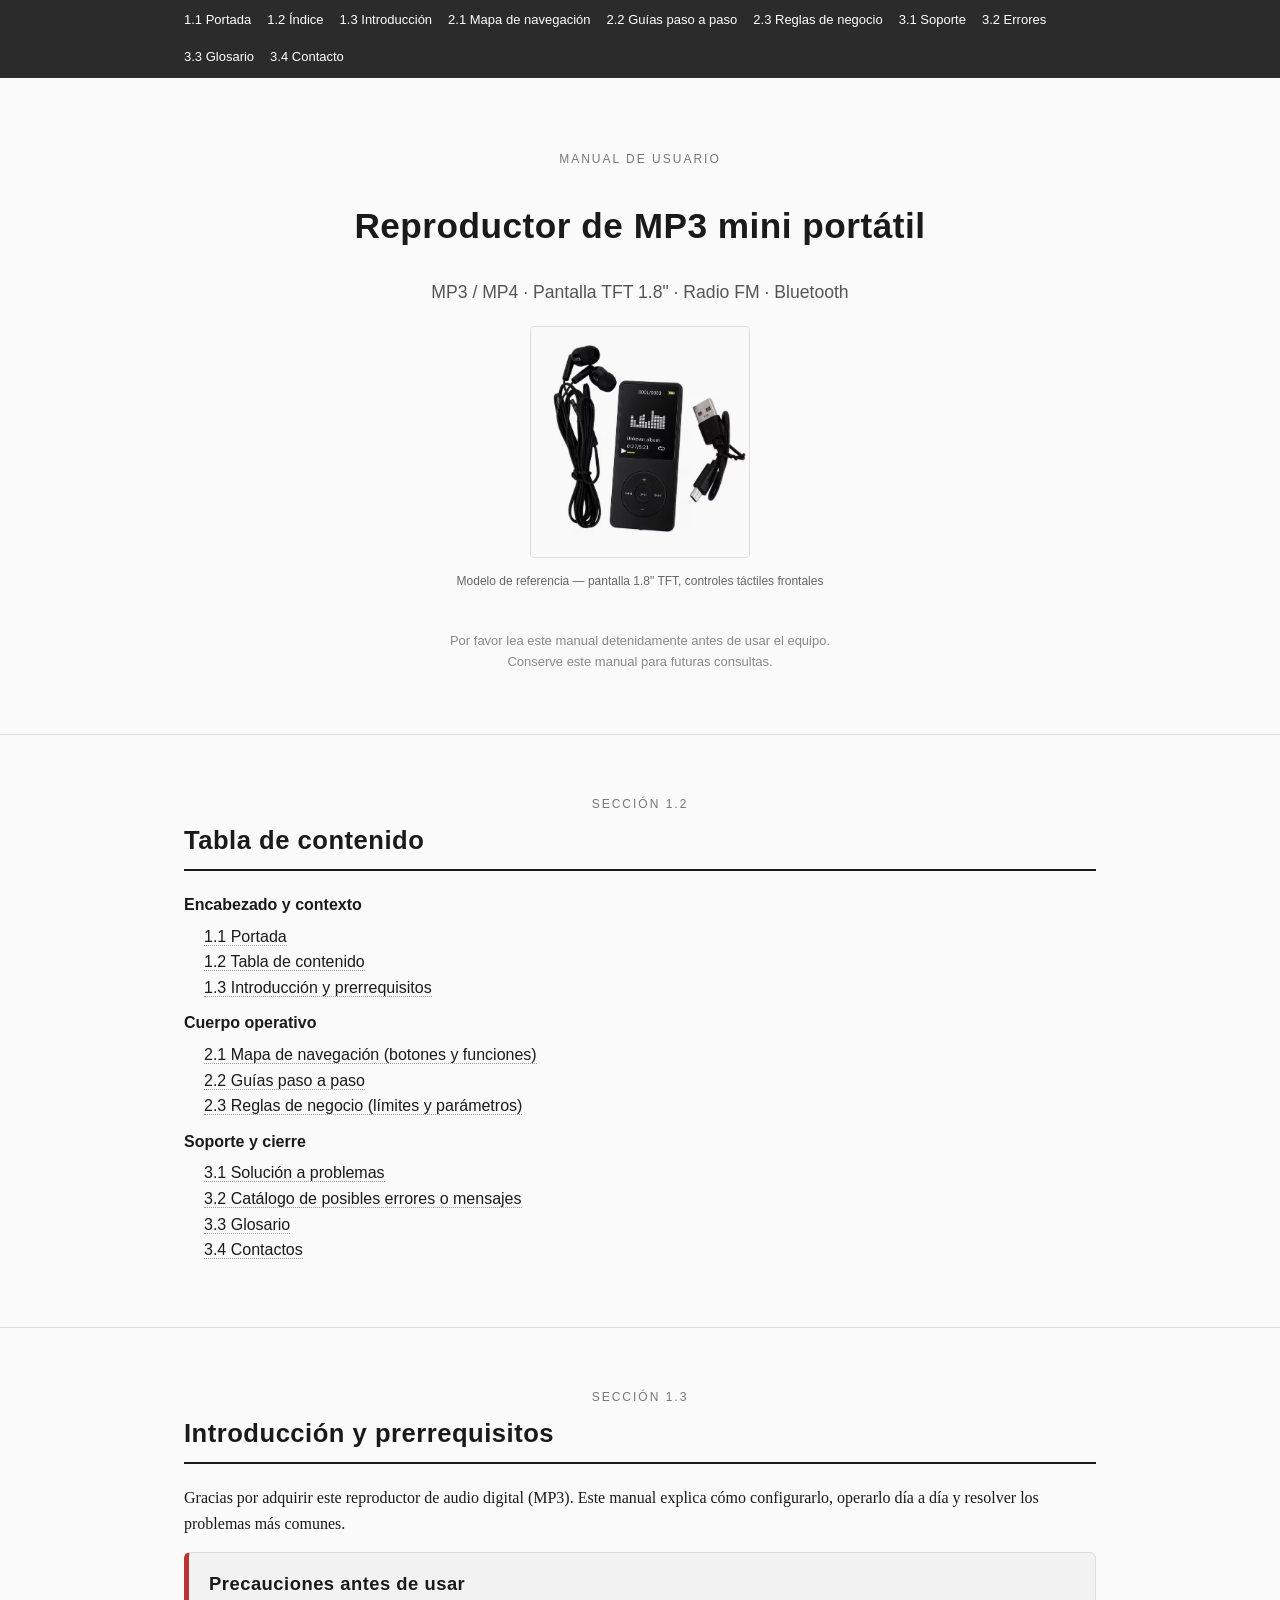
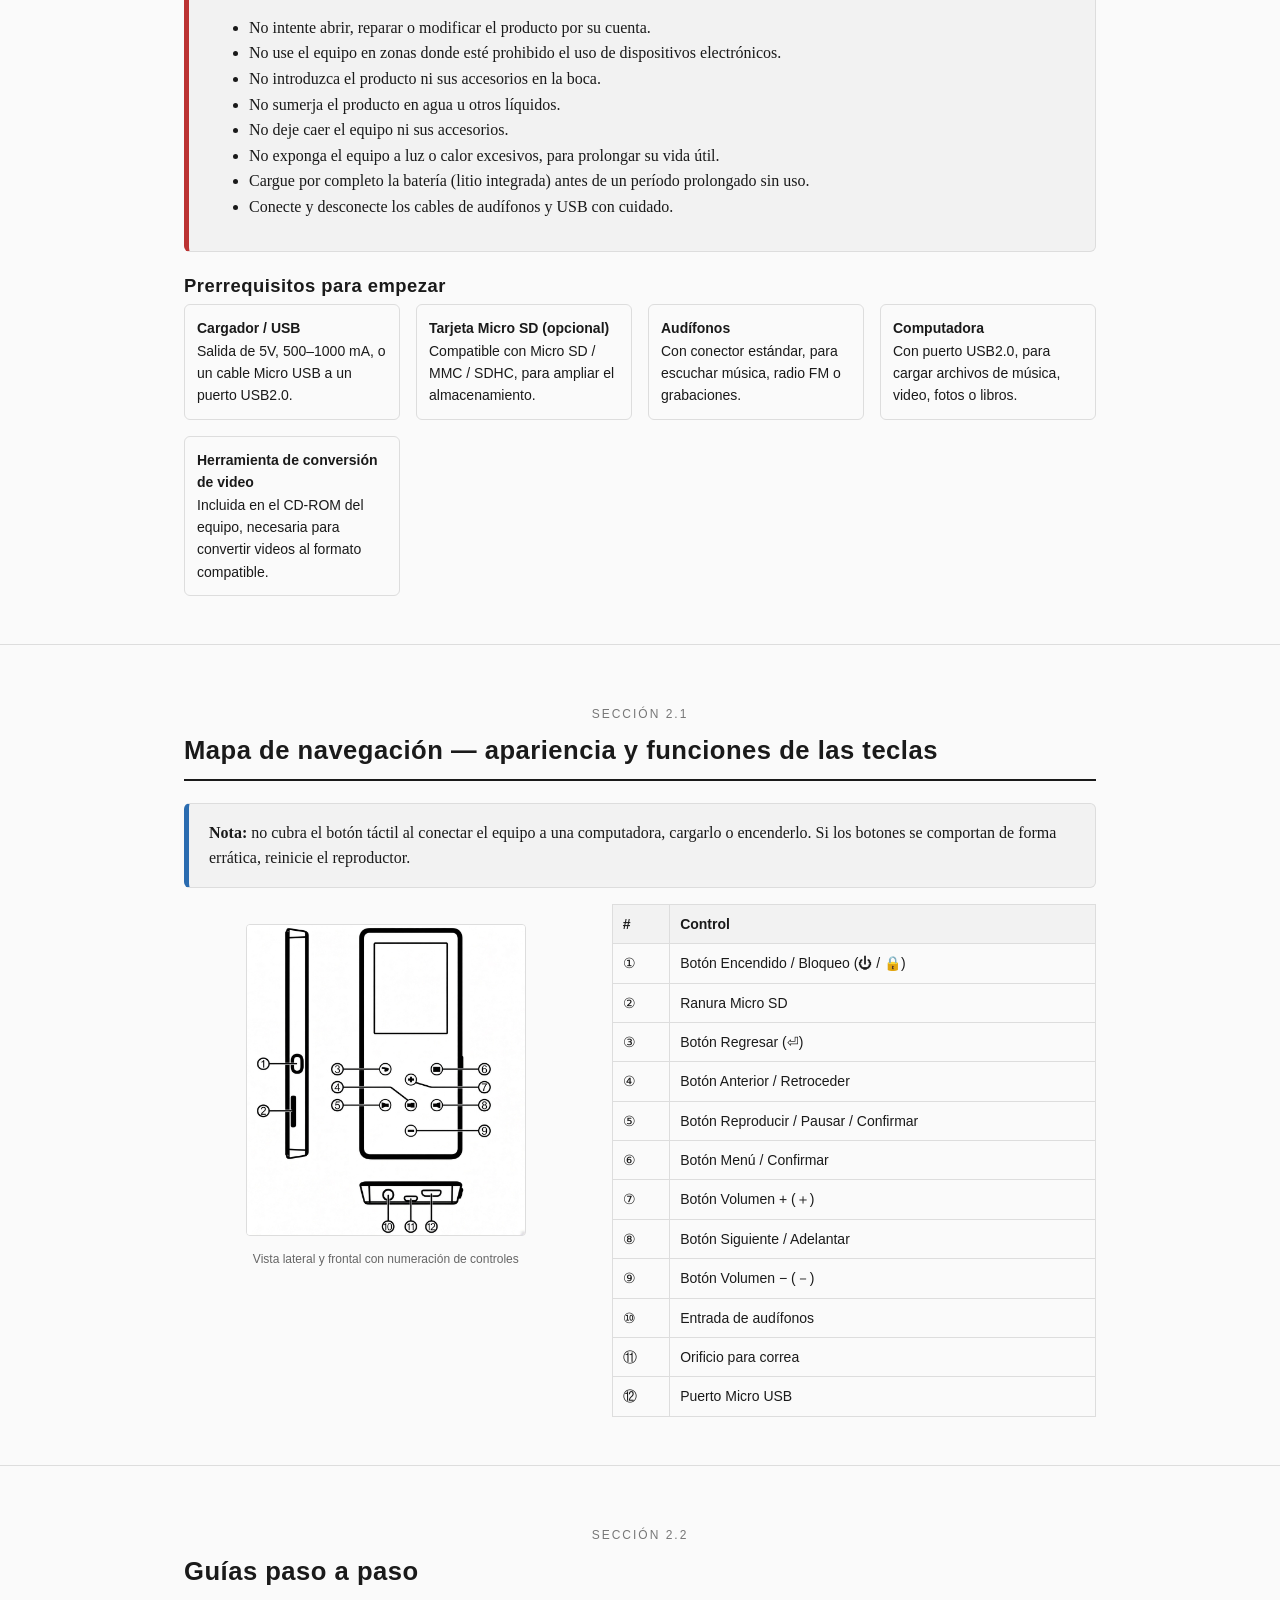
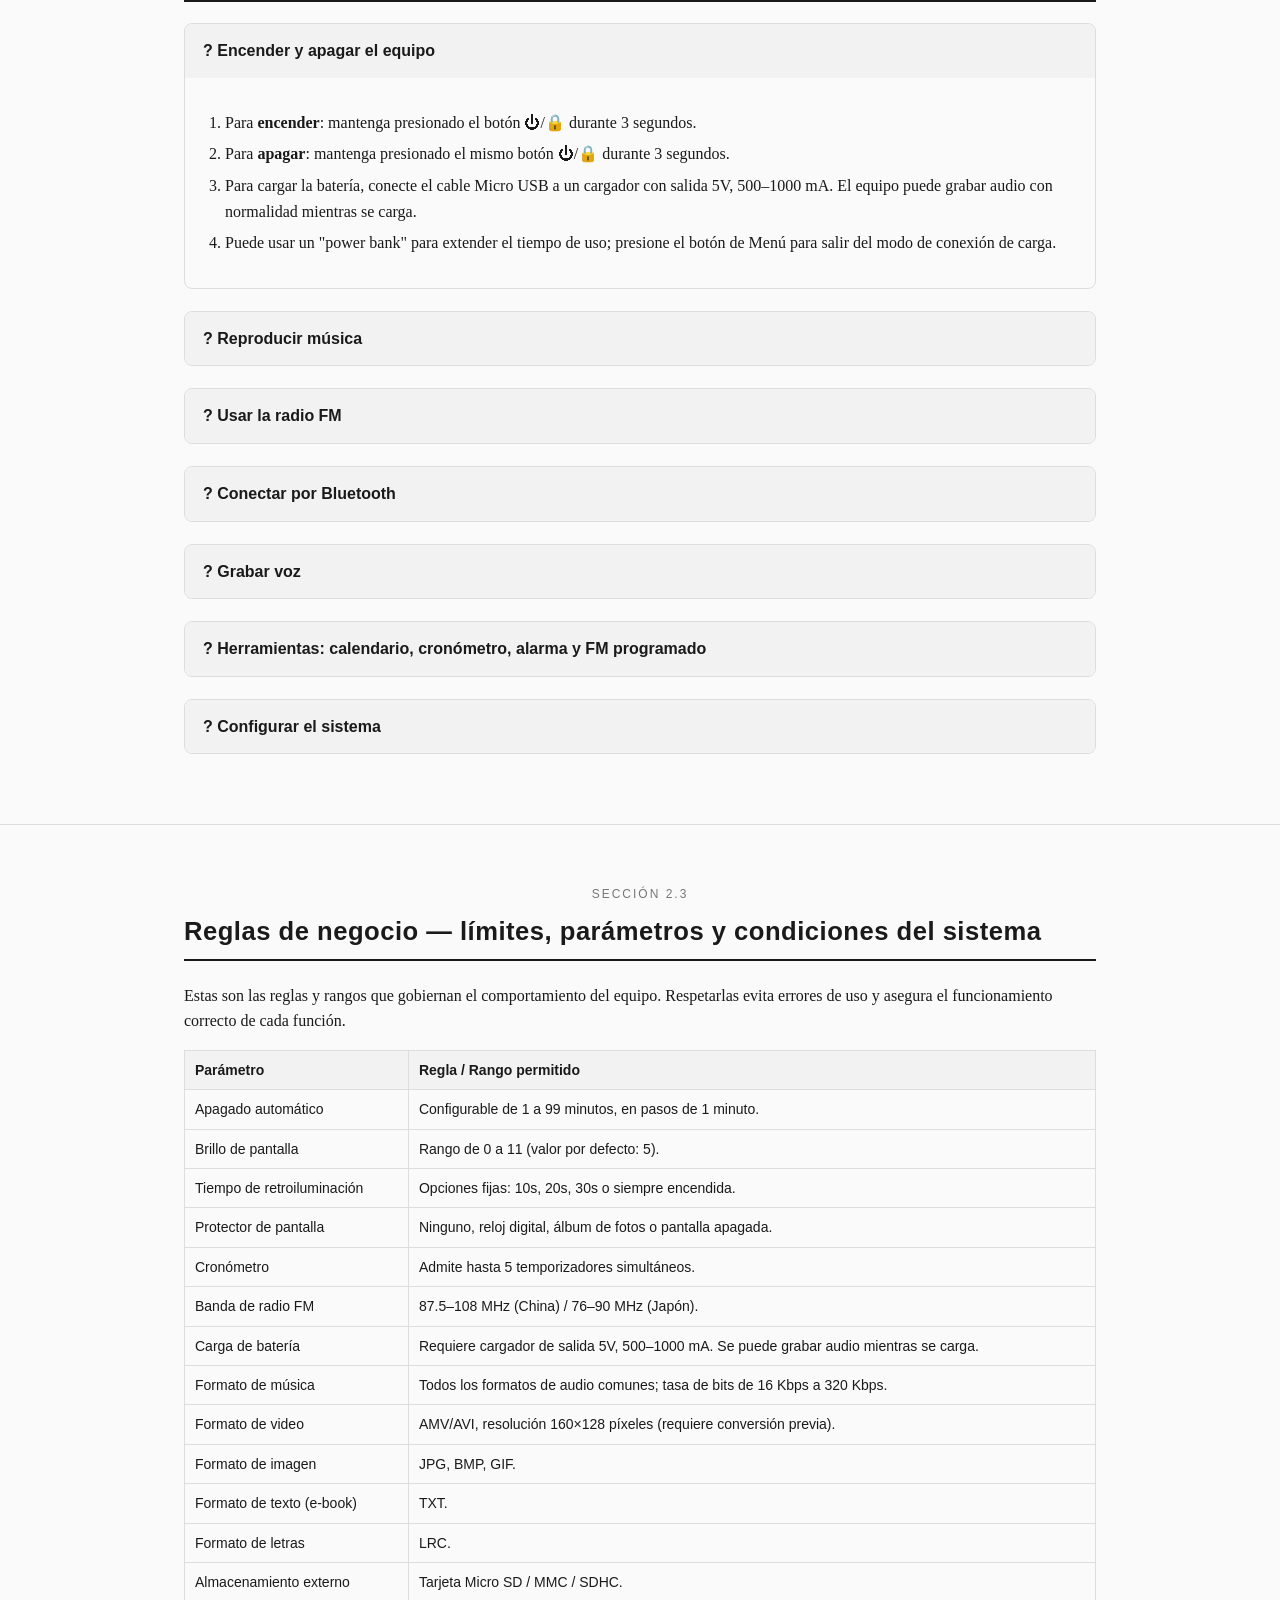
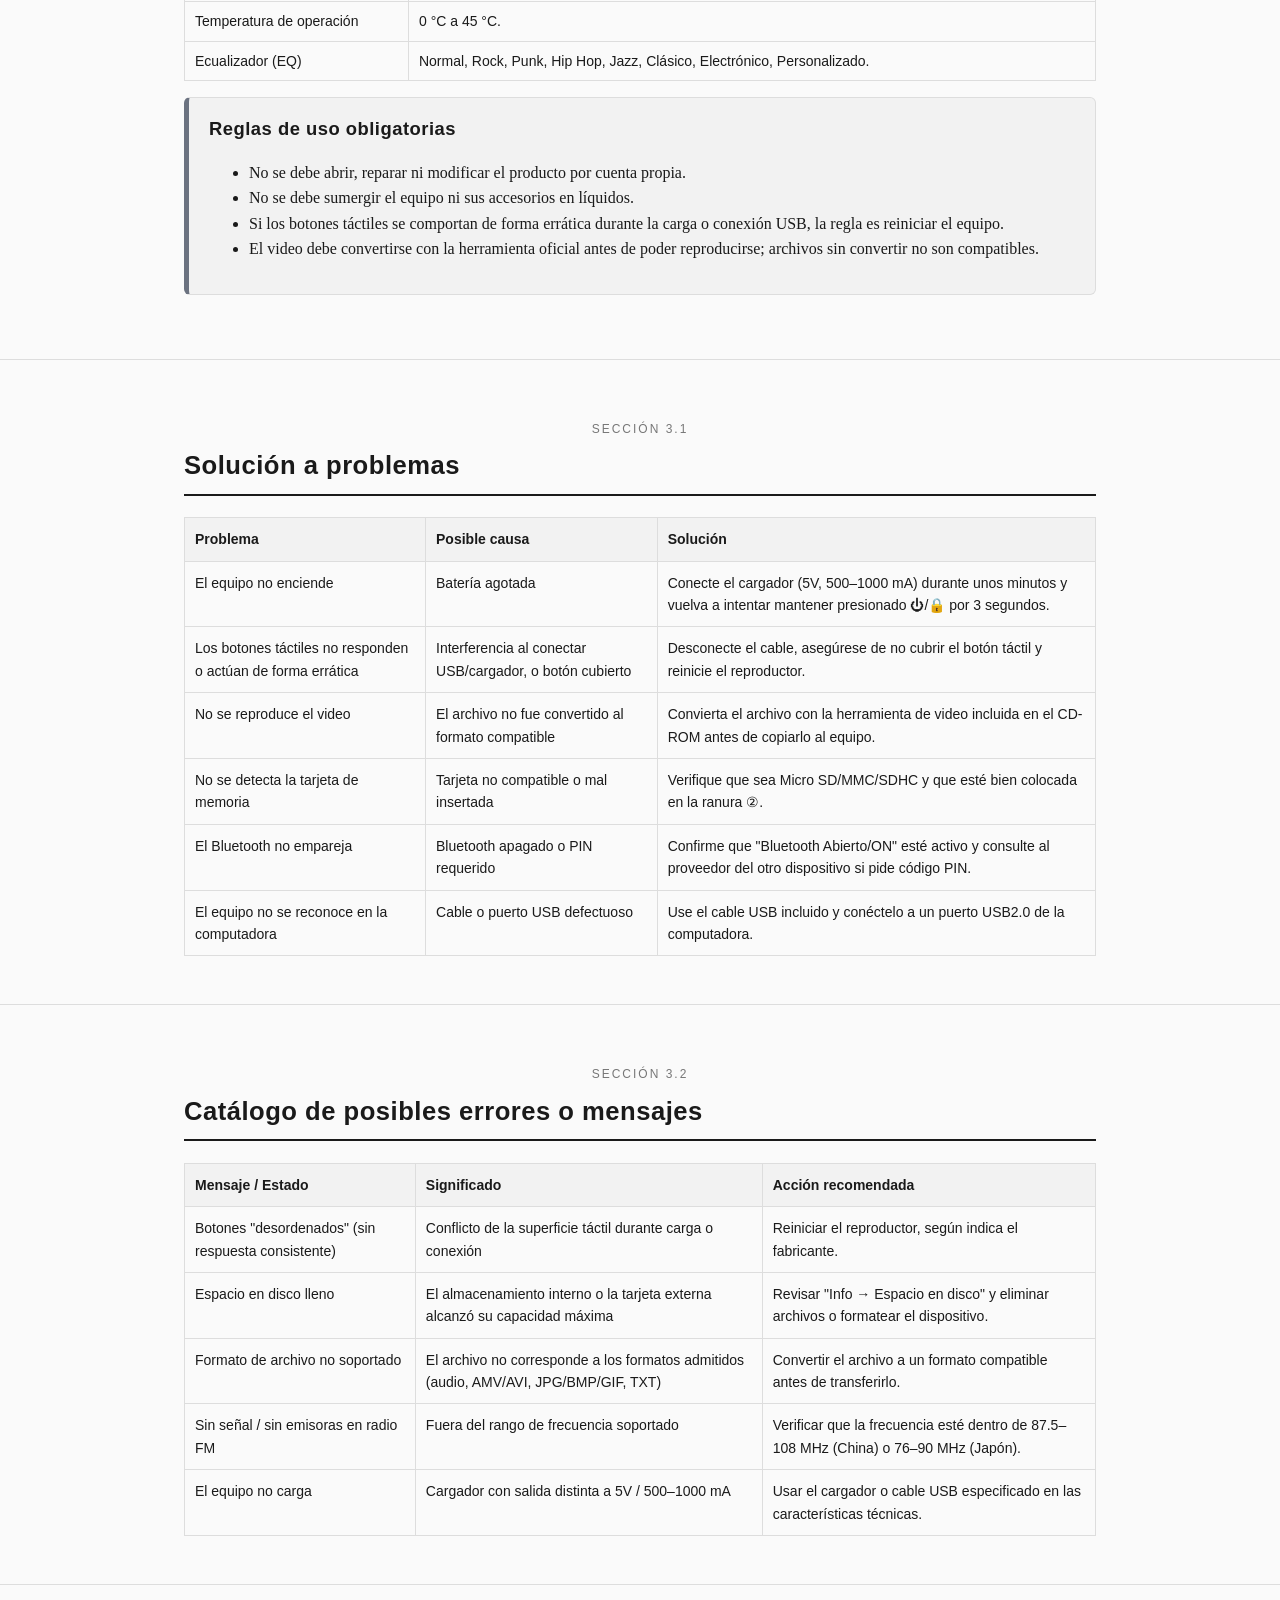
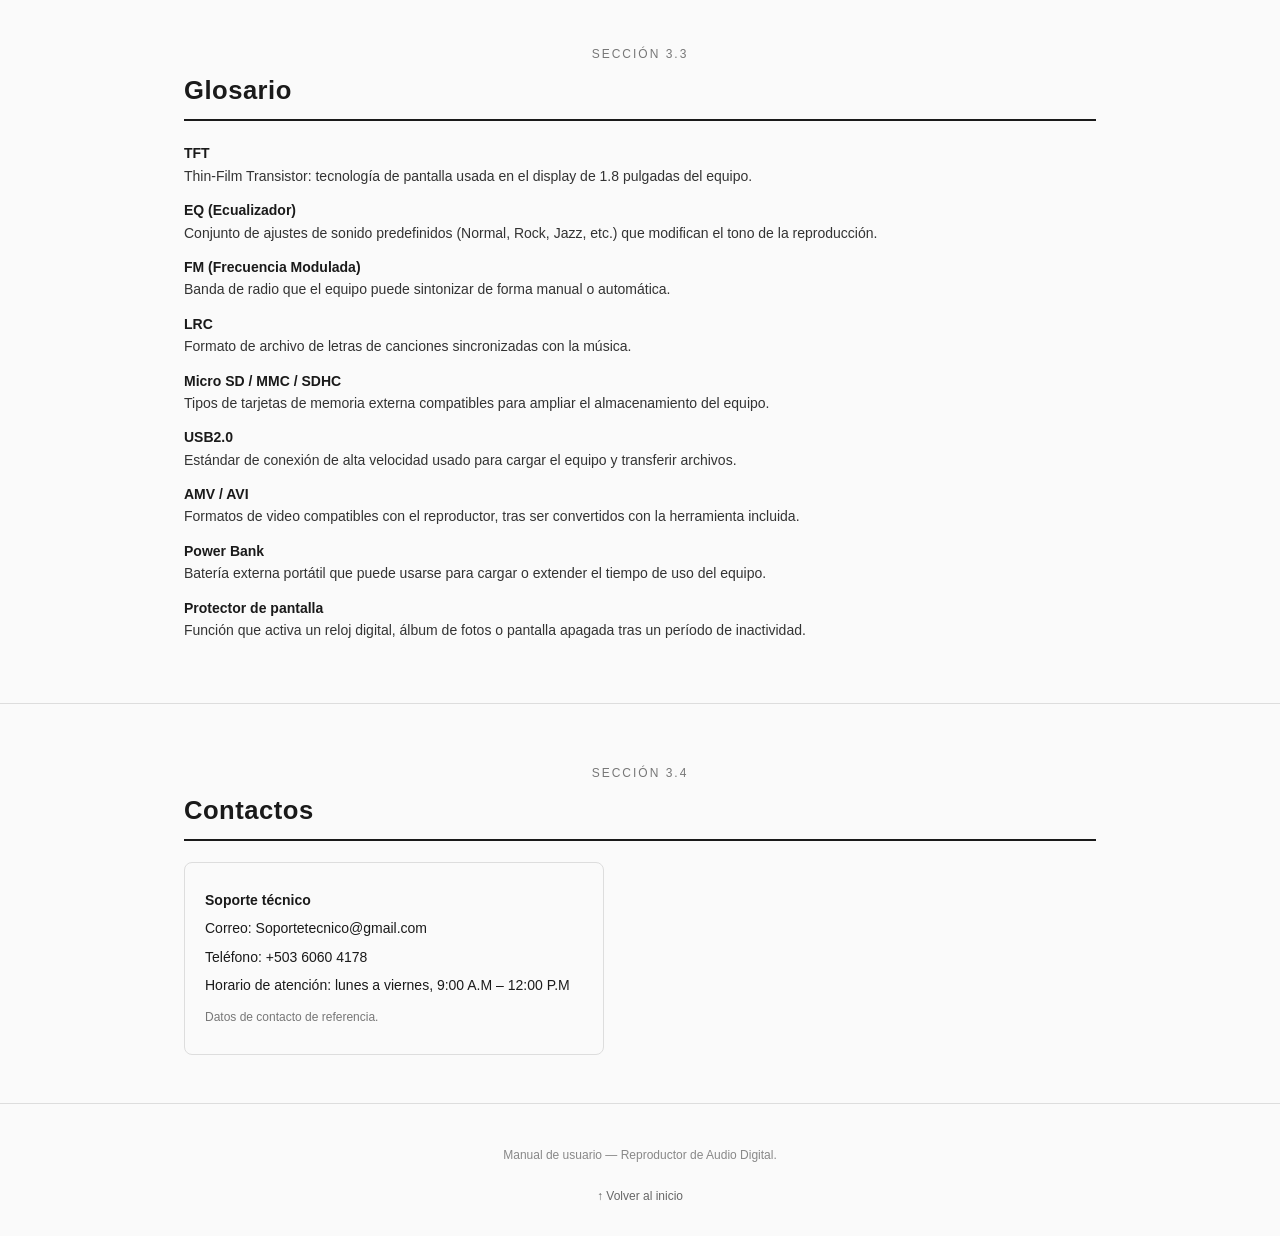
<file: index.html>
<!DOCTYPE html>
<html lang="es">
<head>
<meta charset="UTF-8">
<meta name="viewport" content="width=device-width, initial-scale=1.0">
<title>Manual de Usuario · Reproductor de Audio Digital</title>
<link rel="stylesheet" href="manual.css">
</head>
<body>

<header class="top-nav">
  <div class="wrap">
    <nav aria-label="Navegación del manual">
      <ul>
        <li><a href="#portada">1.1 Portada</a></li>
        <li><a href="#indice">1.2 Índice</a></li>
        <li><a href="#introduccion">1.3 Introducción</a></li>
        <li><a href="#mapa-navegacion">2.1 Mapa de navegación</a></li>
        <li><a href="#guias">2.2 Guías paso a paso</a></li>
        <li><a href="#reglas">2.3 Reglas de negocio</a></li>
        <li><a href="#solucion-problemas">3.1 Soporte</a></li>
        <li><a href="#errores">3.2 Errores</a></li>
        <li><a href="#glosario">3.3 Glosario</a></li>
        <li><a href="#contacto">3.4 Contacto</a></li>
      </ul>
    </nav>
  </div>
</header>


<!-- 1. ENCABEZADO Y CONTEXTO                                      
<!-- ============================================================ -->

<!-- 1.1 Portada -->
<section id="portada">
  <div class="wrap">
    <p class="eyebrow">Manual de Usuario</p>
    <h1>Reproductor de MP3 mini portátil</h1>
    <p class="subtitulo">MP3 / MP4 · Pantalla TFT 1.8" · Radio FM · Bluetooth</p>

    <figure>
      <img src="portada.png">
      <figcaption>Modelo de referencia — pantalla 1.8" TFT, controles táctiles frontales</figcaption>
    </figure>

    <p class="meta">Por favor lea este manual detenidamente antes de usar el equipo.<br>
    Conserve este manual para futuras consultas.</p>
  </div>
</section>

<!-- 1.2 Tabla de contenido -->
<section id="indice">
  <div class="wrap">
    <p class="eyebrow">Sección 1.2</p>
    <h2>Tabla de contenido</h2>
    <ol class="indice-lista">
      <li>Encabezado y contexto
        <ul>
          <li><a href="#portada">1.1 Portada</a></li>
          <li><a href="#indice">1.2 Tabla de contenido</a></li>
          <li><a href="#introduccion">1.3 Introducción y prerrequisitos</a></li>
        </ul>
      </li>
      <li>Cuerpo operativo
        <ul>
          <li><a href="#mapa-navegacion">2.1 Mapa de navegación (botones y funciones)</a></li>
          <li><a href="#guias">2.2 Guías paso a paso</a></li>
          <li><a href="#reglas">2.3 Reglas de negocio (límites y parámetros)</a></li>
        </ul>
      </li>
      <li>Soporte y cierre
        <ul>
          <li><a href="#solucion-problemas">3.1 Solución a problemas</a></li>
          <li><a href="#errores">3.2 Catálogo de posibles errores o mensajes</a></li>
          <li><a href="#glosario">3.3 Glosario</a></li>
          <li><a href="#contacto">3.4 Contactos</a></li>
        </ul>
      </li>
    </ol>
  </div>
</section>

<!-- 1.3 Introduccion y prerequisitos -->
<section id="introduccion">
  <div class="wrap">
    <p class="eyebrow">Sección 1.3</p>
    <h2>Introducción y prerrequisitos</h2>

    <p>Gracias por adquirir este reproductor de audio digital (MP3). Este manual explica cómo
    configurarlo, operarlo día a día y resolver los problemas más comunes.</p>

    <div class="box warning">
      <h3>Precauciones antes de usar</h3>
      <ul>
        <li>No intente abrir, reparar o modificar el producto por su cuenta.</li>
        <li>No use el equipo en zonas donde esté prohibido el uso de dispositivos electrónicos.</li>
        <li>No introduzca el producto ni sus accesorios en la boca.</li>
        <li>No sumerja el producto en agua u otros líquidos.</li>
        <li>No deje caer el equipo ni sus accesorios.</li>
        <li>No exponga el equipo a luz o calor excesivos, para prolongar su vida útil.</li>
        <li>Cargue por completo la batería (litio integrada) antes de un período prolongado sin uso.</li>
        <li>Conecte y desconecte los cables de audífonos y USB con cuidado.</li>
      </ul>
    </div>

    <h3>Prerrequisitos para empezar</h3>
    <div class="prereq-grid">
      <div class="item"><strong>Cargador / USB</strong><br>Salida de 5V, 500–1000 mA, o un cable Micro USB a un puerto USB2.0.</div>
      <div class="item"><strong>Tarjeta Micro SD (opcional)</strong><br>Compatible con Micro SD / MMC / SDHC, para ampliar el almacenamiento.</div>
      <div class="item"><strong>Audífonos</strong><br>Con conector estándar, para escuchar música, radio FM o grabaciones.</div>
      <div class="item"><strong>Computadora</strong><br>Con puerto USB2.0, para cargar archivos de música, video, fotos o libros.</div>
      <div class="item"><strong>Herramienta de conversión de video</strong><br>Incluida en el CD-ROM del equipo, necesaria para convertir videos al formato compatible.</div>
    </div>
  </div>
</section>

<!-- ============================================================ -->
<!-- 2. CUERPO OPERATIVO                                           -->
<!-- ============================================================ -->

<!-- 2.1 Mapa de navegacion -->
<section id="mapa-navegacion">
  <div class="wrap">
    <p class="eyebrow">Sección 2.1</p>
    <h2>Mapa de navegación — apariencia y funciones de las teclas</h2>

    <div class="box note">
      <strong>Nota:</strong> no cubra el botón táctil al conectar el equipo a una computadora,
      cargarlo o encenderlo. Si los botones se comportan de forma errática, reinicie el reproductor.
    </div>

    <div class="keymap">
      <figure>
        <img src="apariencia.jpg">
        <figcaption>Vista lateral y frontal con numeración de controles</figcaption>
      </figure>

      <table class="keys">
        <thead><tr><th>#</th><th>Control</th></tr></thead>
        <tbody>
          <tr><td>①</td><td>Botón Encendido / Bloqueo (⏻ / 🔒)</td></tr>
          <tr><td>②</td><td>Ranura Micro SD</td></tr>
          <tr><td>③</td><td>Botón Regresar (⏎)</td></tr>
          <tr><td>④</td><td>Botón Anterior / Retroceder</td></tr>
          <tr><td>⑤</td><td>Botón Reproducir / Pausar / Confirmar</td></tr>
          <tr><td>⑥</td><td>Botón Menú / Confirmar</td></tr>
          <tr><td>⑦</td><td>Botón Volumen + (＋)</td></tr>
          <tr><td>⑧</td><td>Botón Siguiente / Adelantar</td></tr>
          <tr><td>⑨</td><td>Botón Volumen − (－)</td></tr>
          <tr><td>⑩</td><td>Entrada de audífonos</td></tr>
          <tr><td>⑪</td><td>Orificio para correa</td></tr>
          <tr><td>⑫</td><td>Puerto Micro USB</td></tr>
        </tbody>
      </table>
    </div>
  </div>
</section>

<!-- 2.2 Guias paso a paso -->
<section id="guias">
  <div class="wrap">
    <p class="eyebrow">Sección 2.2</p>
    <h2>Guías paso a paso</h2>

    <details class="guia" open>
      <summary>Encender y apagar el equipo</summary>
      <div class="contenido">
        <ol>
          <li>Para <strong>encender</strong>: mantenga presionado el botón ⏻/🔒 durante 3 segundos.</li>
          <li>Para <strong>apagar</strong>: mantenga presionado el mismo botón ⏻/🔒 durante 3 segundos.</li>
          <li>Para cargar la batería, conecte el cable Micro USB a un cargador con salida 5V, 500–1000 mA. El equipo puede grabar audio con normalidad mientras se carga.</li>
          <li>Puede usar un "power bank" para extender el tiempo de uso; presione el botón de Menú para salir del modo de conexión de carga.</li>
        </ol>
      </div>
    </details>

    <details class="guia">
      <summary>Reproducir música</summary>
      <div class="contenido">
        <figure><img src="musica.jpg"></figure>
        <ol>
          <li>Desde el menú principal, seleccione el icono de <strong>Música</strong>.</li>
          <li>Presione el botón Reproducir/Pausar (▶) para iniciar la reproducción; vuelva a presionarlo para pausar o reanudar.</li>
          <li>Ajuste el volumen con toques cortos en ＋ o －.</li>
          <li>Mantenga presionado el botón Siguiente o Anterior para avanzar o retroceder rápidamente dentro de la canción.</li>
          <li>Con toques cortos en Siguiente/Anterior cambia de pista.</li>
          <li>Para ajustar la configuración de reproducción (EQ, repetición, etc.): presione el botón de Menú, use ＋/－ para moverse entre opciones, confirme con el botón Reproducir y regrese con el botón Regresar.</li>
        </ol>
      </div>
    </details>

    <details class="guia">
      <summary>Usar la radio FM</summary>
      <div class="contenido">
        <ol>
          <li>Entre al modo Radio FM desde el menú principal.</li>
          <li>Presione el botón de Menú para acceder a la configuración: emisoras preestablecidas o sintonización manual/automática.</li>
          <li>Use ＋/－ para buscar la frecuencia deseada.</li>
          <li>Confirme con el botón Reproducir. La operación de escucha es igual a la de música.</li>
        </ol>
      </div>
    </details>

    <details class="guia">
      <summary>Conectar por Bluetooth</summary>
      <div class="contenido">
        <ol>
          <li>Seleccione el icono <strong>Bluetooth</strong> en el menú principal.</li>
          <li>Elija "Control de Bluetooth" y confirme "Bluetooth Abierto/ON".</li>
          <li>Seleccione "Buscar dispositivo" para localizar y emparejar el dispositivo deseado.</li>
          <li>Una vez conectado, el ícono de Bluetooth en la parte superior de la pantalla se pondrá azul.</li>
          <li>Algunos dispositivos pueden solicitar un código PIN; consulte al proveedor del dispositivo si es necesario.</li>
        </ol>
      </div>
    </details>

    <details class="guia">
      <summary>Grabar voz</summary>
      <div class="contenido">
        <ol>
          <li>Presione el botón Reproducir para entrar al modo de grabación de voz.</li>
          <li>Seleccione "Iniciar grabación" y confirme con el botón Reproducir.</li>
          <li>Puede revisar y ajustar otros parámetros de grabación disponibles antes o después de grabar.</li>
        </ol>
      </div>
    </details>

    <details class="guia">
      <summary>Herramientas: calendario, cronómetro, alarma y FM programado</summary>
      <div class="contenido">
        <ol>
          <li><strong>Calendario:</strong> toque corto en el botón de Menú para cambiar de campo; toque corto en Siguiente/Anterior para ajustar el valor.</li>
          <li><strong>Cronómetro:</strong> toque corto en Reproducir para iniciar el conteo; vuelva a tocar para pausar. Use Siguiente/Anterior para iniciar un segundo y tercer temporizador (hasta 5 en total). Toque el botón de Menú para detener y borrar, y Regresar para salir.</li>
          <li><strong>Alarma:</strong> configure encendido/apagado, hora, ciclo, música y volumen de la alarma.</li>
          <li><strong>FM programado:</strong> funciona como una alarma que reproduce radio FM. Configure encendido/apagado, hora de inicio y fin, ciclo, banda de FM, volumen y si desea grabar automáticamente.</li>
        </ol>
      </div>
    </details>

    <details class="guia">
      <summary>Configurar el sistema</summary>
      <div class="contenido">
        <ol>
          <li>Ingrese a "Configuración del sistema" desde el menú principal.</li>
          <li>Ajuste reproducción, sonido, apagado automático, pantalla (brillo, retroiluminación, protector), fecha y hora, idioma y presentación de diapositivas.</li>
          <li>Consulte "Info" para ver el modelo, versión de software/hardware y espacio disponible en disco.</li>
          <li>Use "Formatear dispositivo" para borrar el disco principal o la tarjeta externa.</li>
          <li>Use "Configuración de fábrica" para restaurar los valores originales.</li>
        </ol>
      </div>
    </details>
  </div>
</section>

<!-- 2.3 Reglas de negocio -->
<section id="reglas">
  <div class="wrap">
    <p class="eyebrow">Sección 2.3</p>
    <h2>Reglas de negocio — límites, parámetros y condiciones del sistema</h2>
    <p>Estas son las reglas y rangos que gobiernan el comportamiento del equipo. Respetarlas
    evita errores de uso y asegura el funcionamiento correcto de cada función.</p>

    <table class="reglas">
      <thead><tr><th>Parámetro</th><th>Regla / Rango permitido</th></tr></thead>
      <tbody>
        <tr><td>Apagado automático</td><td>Configurable de 1 a 99 minutos, en pasos de 1 minuto.</td></tr>
        <tr><td>Brillo de pantalla</td><td>Rango de 0 a 11 (valor por defecto: 5).</td></tr>
        <tr><td>Tiempo de retroiluminación</td><td>Opciones fijas: 10s, 20s, 30s o siempre encendida.</td></tr>
        <tr><td>Protector de pantalla</td><td>Ninguno, reloj digital, álbum de fotos o pantalla apagada.</td></tr>
        <tr><td>Cronómetro</td><td>Admite hasta 5 temporizadores simultáneos.</td></tr>
        <tr><td>Banda de radio FM</td><td>87.5–108 MHz (China) / 76–90 MHz (Japón).</td></tr>
        <tr><td>Carga de batería</td><td>Requiere cargador de salida 5V, 500–1000 mA. Se puede grabar audio mientras se carga.</td></tr>
        <tr><td>Formato de música</td><td>Todos los formatos de audio comunes; tasa de bits de 16 Kbps a 320 Kbps.</td></tr>
        <tr><td>Formato de video</td><td>AMV/AVI, resolución 160×128 píxeles (requiere conversión previa).</td></tr>
        <tr><td>Formato de imagen</td><td>JPG, BMP, GIF.</td></tr>
        <tr><td>Formato de texto (e-book)</td><td>TXT.</td></tr>
        <tr><td>Formato de letras</td><td>LRC.</td></tr>
        <tr><td>Almacenamiento externo</td><td>Tarjeta Micro SD / MMC / SDHC.</td></tr>
        <tr><td>Temperatura de operación</td><td>0 °C a 45 °C.</td></tr>
        <tr><td>Ecualizador (EQ)</td><td>Normal, Rock, Punk, Hip Hop, Jazz, Clásico, Electrónico, Personalizado.</td></tr>
      </tbody>
    </table>


    <div class="box rule">
      <h3>Reglas de uso obligatorias</h3>
      <ul>
        <li>No se debe abrir, reparar ni modificar el producto por cuenta propia.</li>
        <li>No se debe sumergir el equipo ni sus accesorios en líquidos.</li>
        <li>Si los botones táctiles se comportan de forma errática durante la carga o conexión USB, la regla es reiniciar el equipo.</li>
        <li>El video debe convertirse con la herramienta oficial antes de poder reproducirse; archivos sin convertir no son compatibles.</li>
      </ul>
    </div>
  </div>
</section>

<!-- ============================================================ -->
<!-- 3. SOPORTE Y CIERRE                                           -->
<!-- ============================================================ -->

<!-- 3.1 Solucion a problemas -->
<section id="solucion-problemas">
  <div class="wrap">
    <p class="eyebrow">Sección 3.1</p>
    <h2>Solución a problemas</h2>

    <table class="problemas">
      <thead><tr><th>Problema</th><th>Posible causa</th><th>Solución</th></tr></thead>
      <tbody>
        <tr>
          <td>El equipo no enciende</td>
          <td>Batería agotada</td>
          <td>Conecte el cargador (5V, 500–1000 mA) durante unos minutos y vuelva a intentar mantener presionado ⏻/🔒 por 3 segundos.</td>
        </tr>
        <tr>
          <td>Los botones táctiles no responden o actúan de forma errática</td>
          <td>Interferencia al conectar USB/cargador, o botón cubierto</td>
          <td>Desconecte el cable, asegúrese de no cubrir el botón táctil y reinicie el reproductor.</td>
        </tr>
        <tr>
          <td>No se reproduce el video</td>
          <td>El archivo no fue convertido al formato compatible</td>
          <td>Convierta el archivo con la herramienta de video incluida en el CD-ROM antes de copiarlo al equipo.</td>
        </tr>
        <tr>
          <td>No se detecta la tarjeta de memoria</td>
          <td>Tarjeta no compatible o mal insertada</td>
          <td>Verifique que sea Micro SD/MMC/SDHC y que esté bien colocada en la ranura ②.</td>
        </tr>
        <tr>
          <td>El Bluetooth no empareja</td>
          <td>Bluetooth apagado o PIN requerido</td>
          <td>Confirme que "Bluetooth Abierto/ON" esté activo y consulte al proveedor del otro dispositivo si pide código PIN.</td>
        </tr>
        <tr>
          <td>El equipo no se reconoce en la computadora</td>
          <td>Cable o puerto USB defectuoso</td>
          <td>Use el cable USB incluido y conéctelo a un puerto USB2.0 de la computadora.</td>
        </tr>
      </tbody>
    </table>
  </div>
</section>

<!-- 3.2 Catalogo de errores -->
<section id="errores">
  <div class="wrap">
    <p class="eyebrow">Sección 3.2</p>
    <h2>Catálogo de posibles errores o mensajes</h2>

    <table class="problemas">
      <thead><tr><th>Mensaje / Estado</th><th>Significado</th><th>Acción recomendada</th></tr></thead>
      <tbody>
        <tr>
          <td>Botones "desordenados" (sin respuesta consistente)</td>
          <td>Conflicto de la superficie táctil durante carga o conexión</td>
          <td>Reiniciar el reproductor, según indica el fabricante.</td>
        </tr>
        <tr>
          <td>Espacio en disco lleno</td>
          <td>El almacenamiento interno o la tarjeta externa alcanzó su capacidad máxima</td>
          <td>Revisar "Info → Espacio en disco" y eliminar archivos o formatear el dispositivo.</td>
        </tr>
        <tr>
          <td>Formato de archivo no soportado</td>
          <td>El archivo no corresponde a los formatos admitidos (audio, AMV/AVI, JPG/BMP/GIF, TXT)</td>
          <td>Convertir el archivo a un formato compatible antes de transferirlo.</td>
        </tr>
        <tr>
          <td>Sin señal / sin emisoras en radio FM</td>
          <td>Fuera del rango de frecuencia soportado</td>
          <td>Verificar que la frecuencia esté dentro de 87.5–108 MHz (China) o 76–90 MHz (Japón).</td>
        </tr>
        <tr>
          <td>El equipo no carga</td>
          <td>Cargador con salida distinta a 5V / 500–1000 mA</td>
          <td>Usar el cargador o cable USB especificado en las características técnicas.</td>
        </tr>
      </tbody>
    </table>
  </div>
</section>

<!-- 3.3 Glosario -->
<section id="glosario">
  <div class="wrap">
    <p class="eyebrow">Sección 3.3</p>
    <h2>Glosario</h2>

    <dl class="glosario">
      <dt>TFT</dt>
      <dd>Thin-Film Transistor: tecnología de pantalla usada en el display de 1.8 pulgadas del equipo.</dd>

      <dt>EQ (Ecualizador)</dt>
      <dd>Conjunto de ajustes de sonido predefinidos (Normal, Rock, Jazz, etc.) que modifican el tono de la reproducción.</dd>

      <dt>FM (Frecuencia Modulada)</dt>
      <dd>Banda de radio que el equipo puede sintonizar de forma manual o automática.</dd>

      <dt>LRC</dt>
      <dd>Formato de archivo de letras de canciones sincronizadas con la música.</dd>

      <dt>Micro SD / MMC / SDHC</dt>
      <dd>Tipos de tarjetas de memoria externa compatibles para ampliar el almacenamiento del equipo.</dd>

      <dt>USB2.0</dt>
      <dd>Estándar de conexión de alta velocidad usado para cargar el equipo y transferir archivos.</dd>

      <dt>AMV / AVI</dt>
      <dd>Formatos de video compatibles con el reproductor, tras ser convertidos con la herramienta incluida.</dd>

      <dt>Power Bank</dt>
      <dd>Batería externa portátil que puede usarse para cargar o extender el tiempo de uso del equipo.</dd>

      <dt>Protector de pantalla</dt>
      <dd>Función que activa un reloj digital, álbum de fotos o pantalla apagada tras un período de inactividad.</dd>
    </dl>
  </div>
</section>

<!-- 3.4 Contacto -->
<section id="contacto">
  <div class="wrap">
    <p class="eyebrow">Sección 3.4</p>
    <h2>Contactos</h2>

    <div class="contacto-card">
      <p><strong>Soporte técnico</strong></p>
      <p>Correo: Soportetecnico@gmail.com</p>
      <p>Teléfono: +503 6060 4178</p>
      <p>Horario de atención: lunes a viernes, 9:00 A.M – 12:00 P.M</p>
      <p style="margin-top:12px; font-size:12px; color:#777;">
        Datos de contacto de referencia.
      </p>
    </div>
  </div>
</section>

<footer class="final">
  <div class="wrap">
    <p>Manual de usuario — Reproductor de Audio Digital.</p>
    <a class="volver" href="#portada">↑ Volver al inicio</a>
  </div>
</footer>

</body>
</html>
</file>
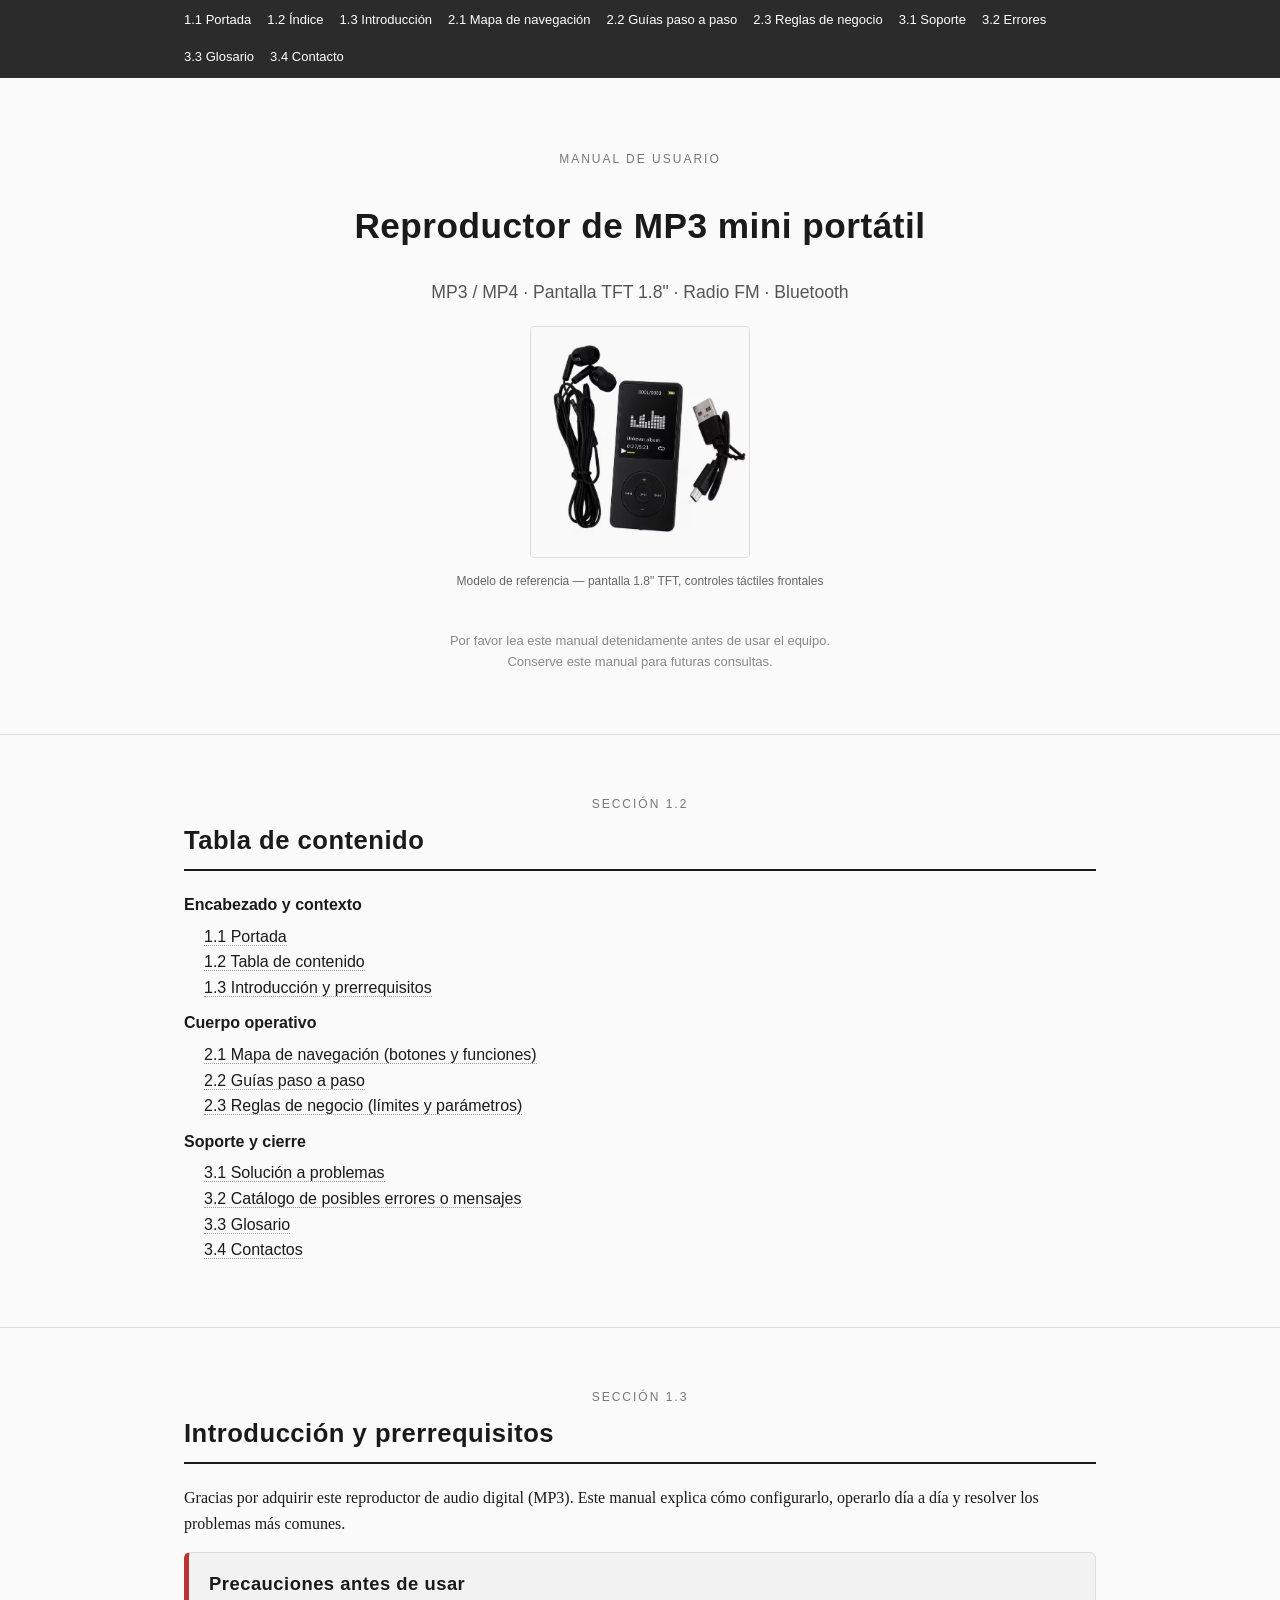
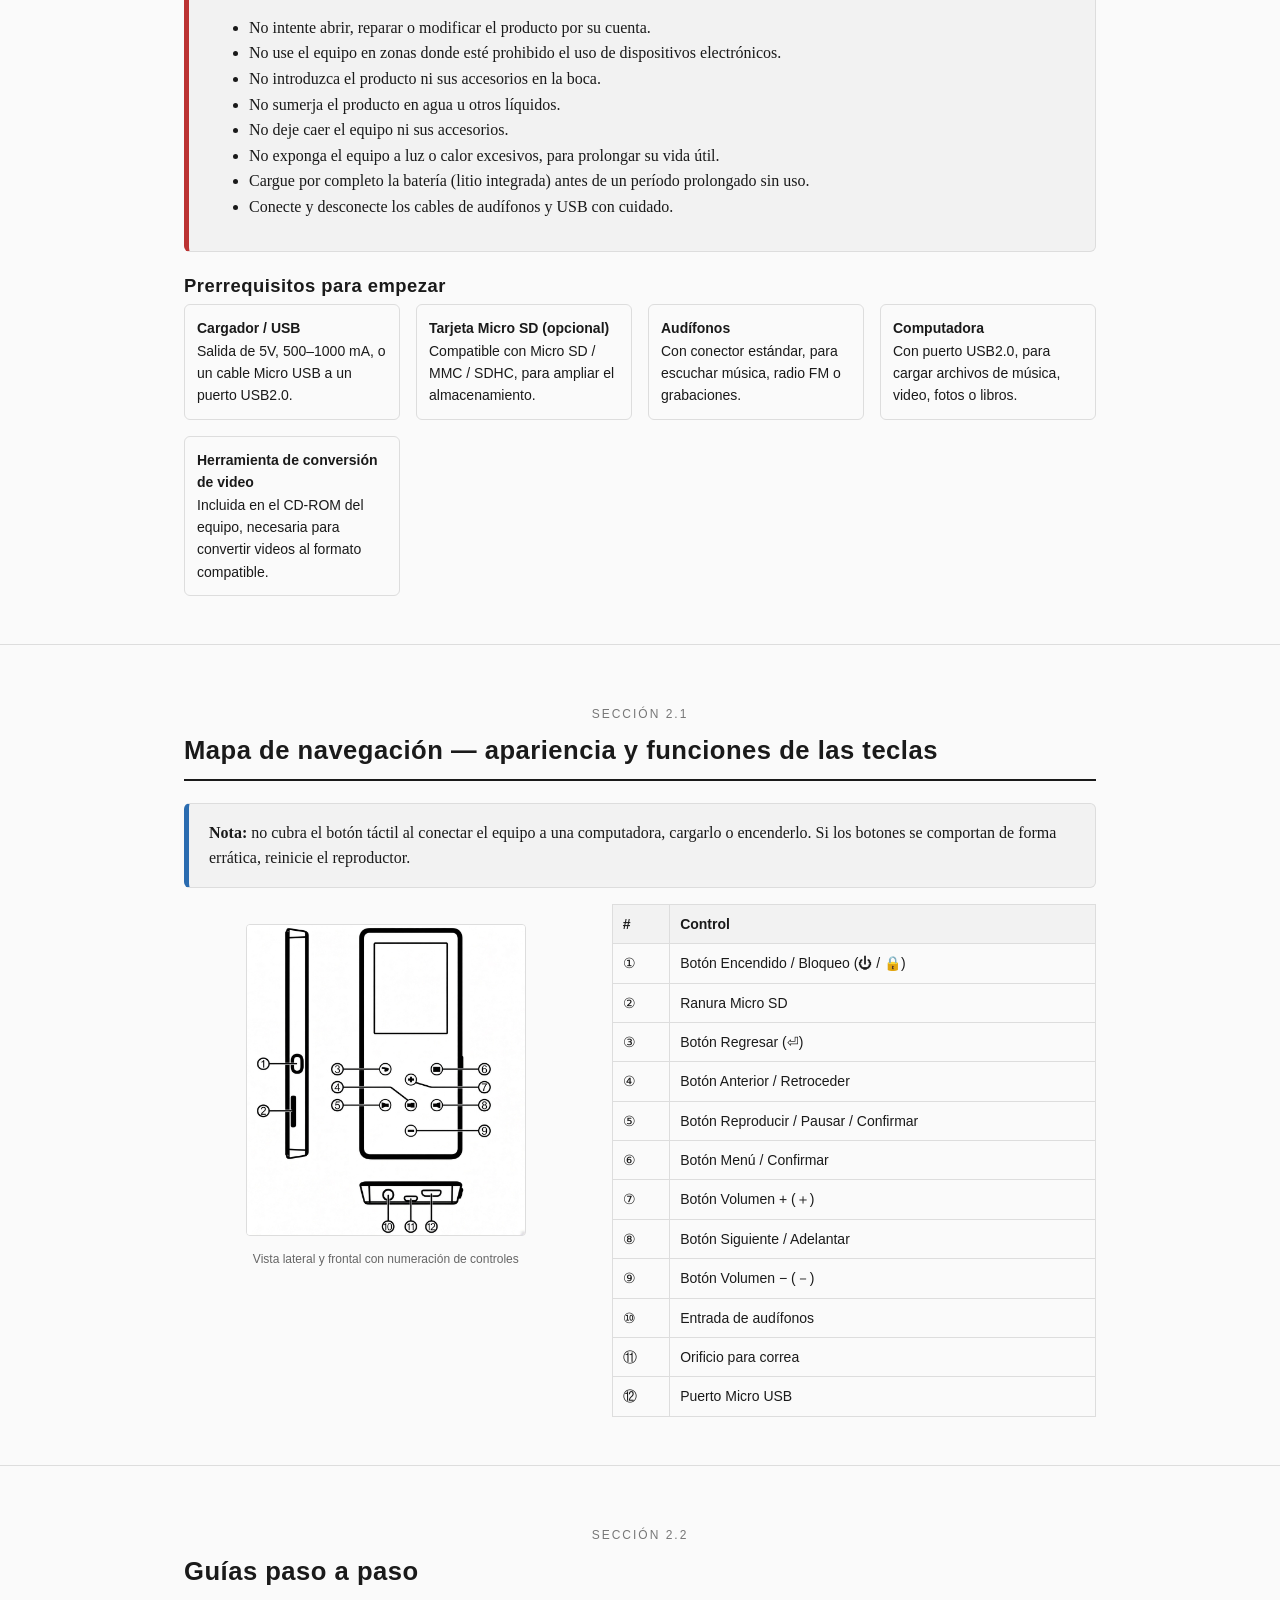
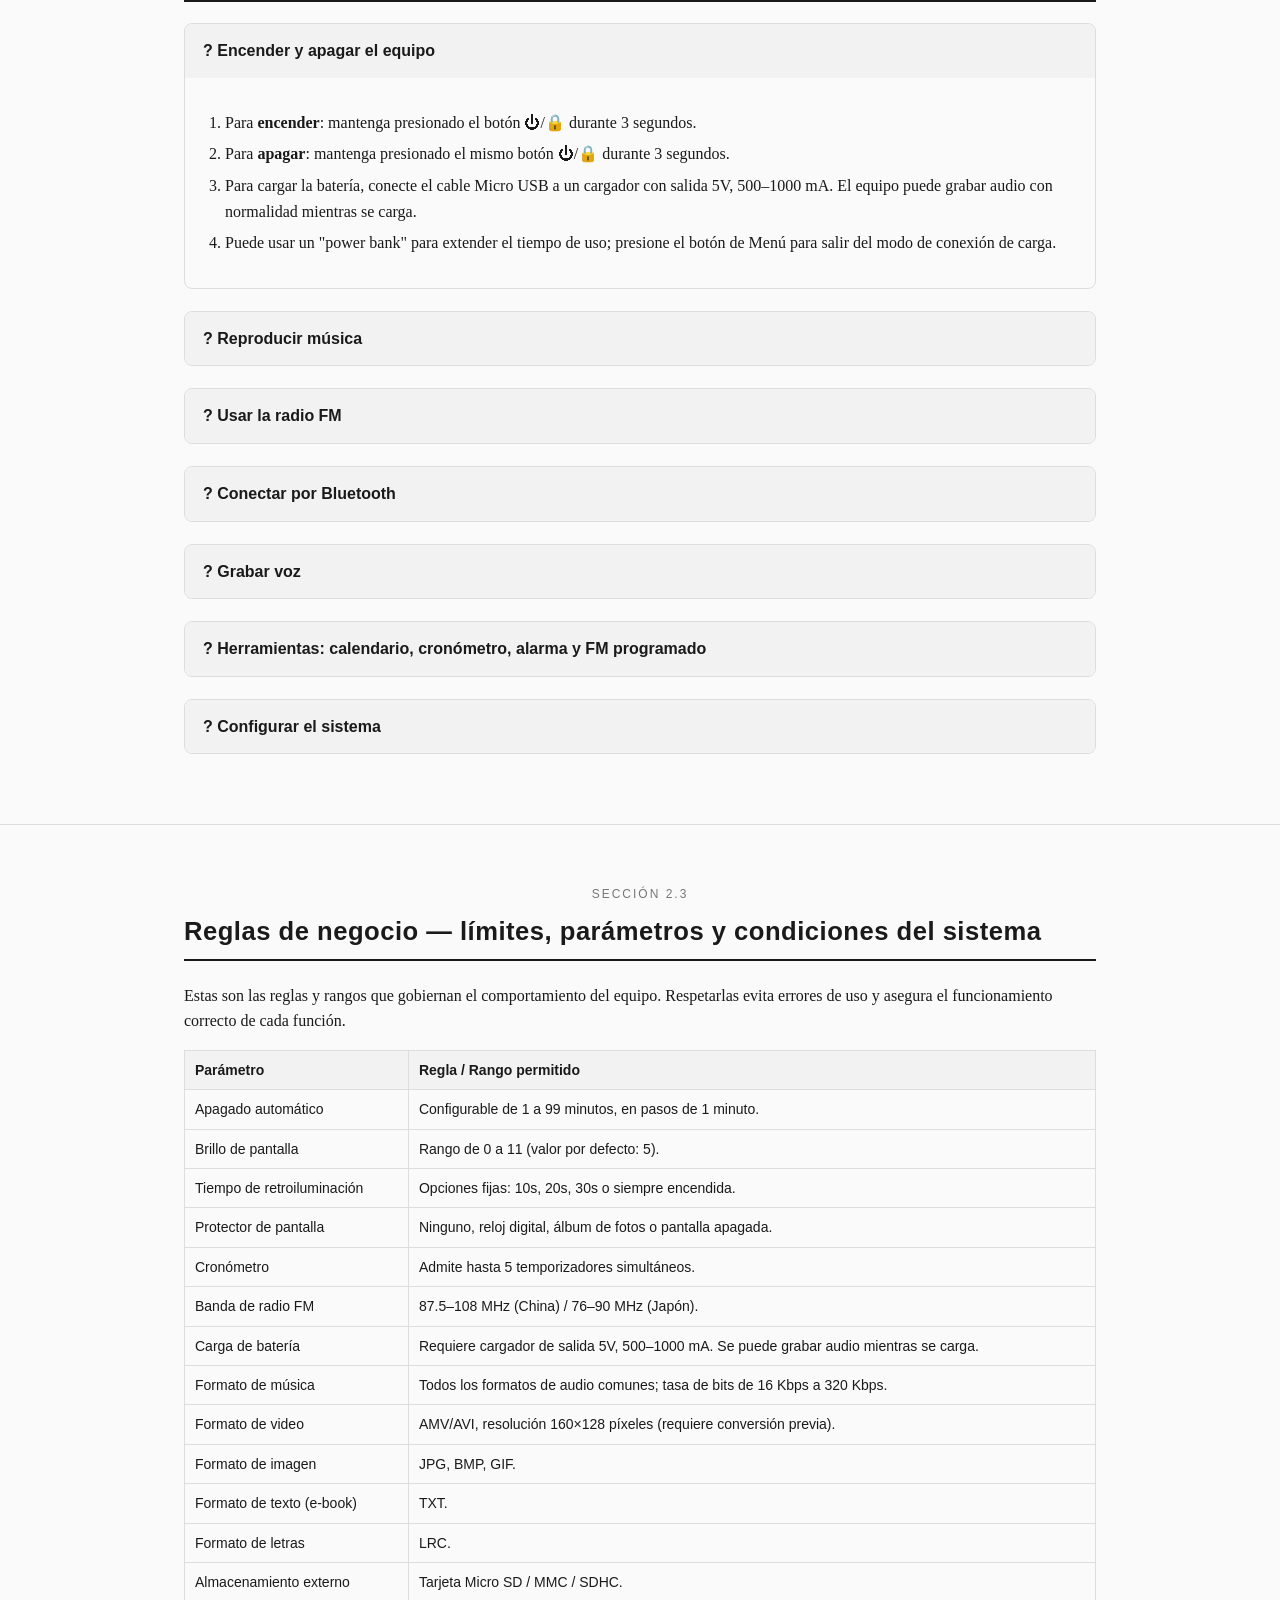
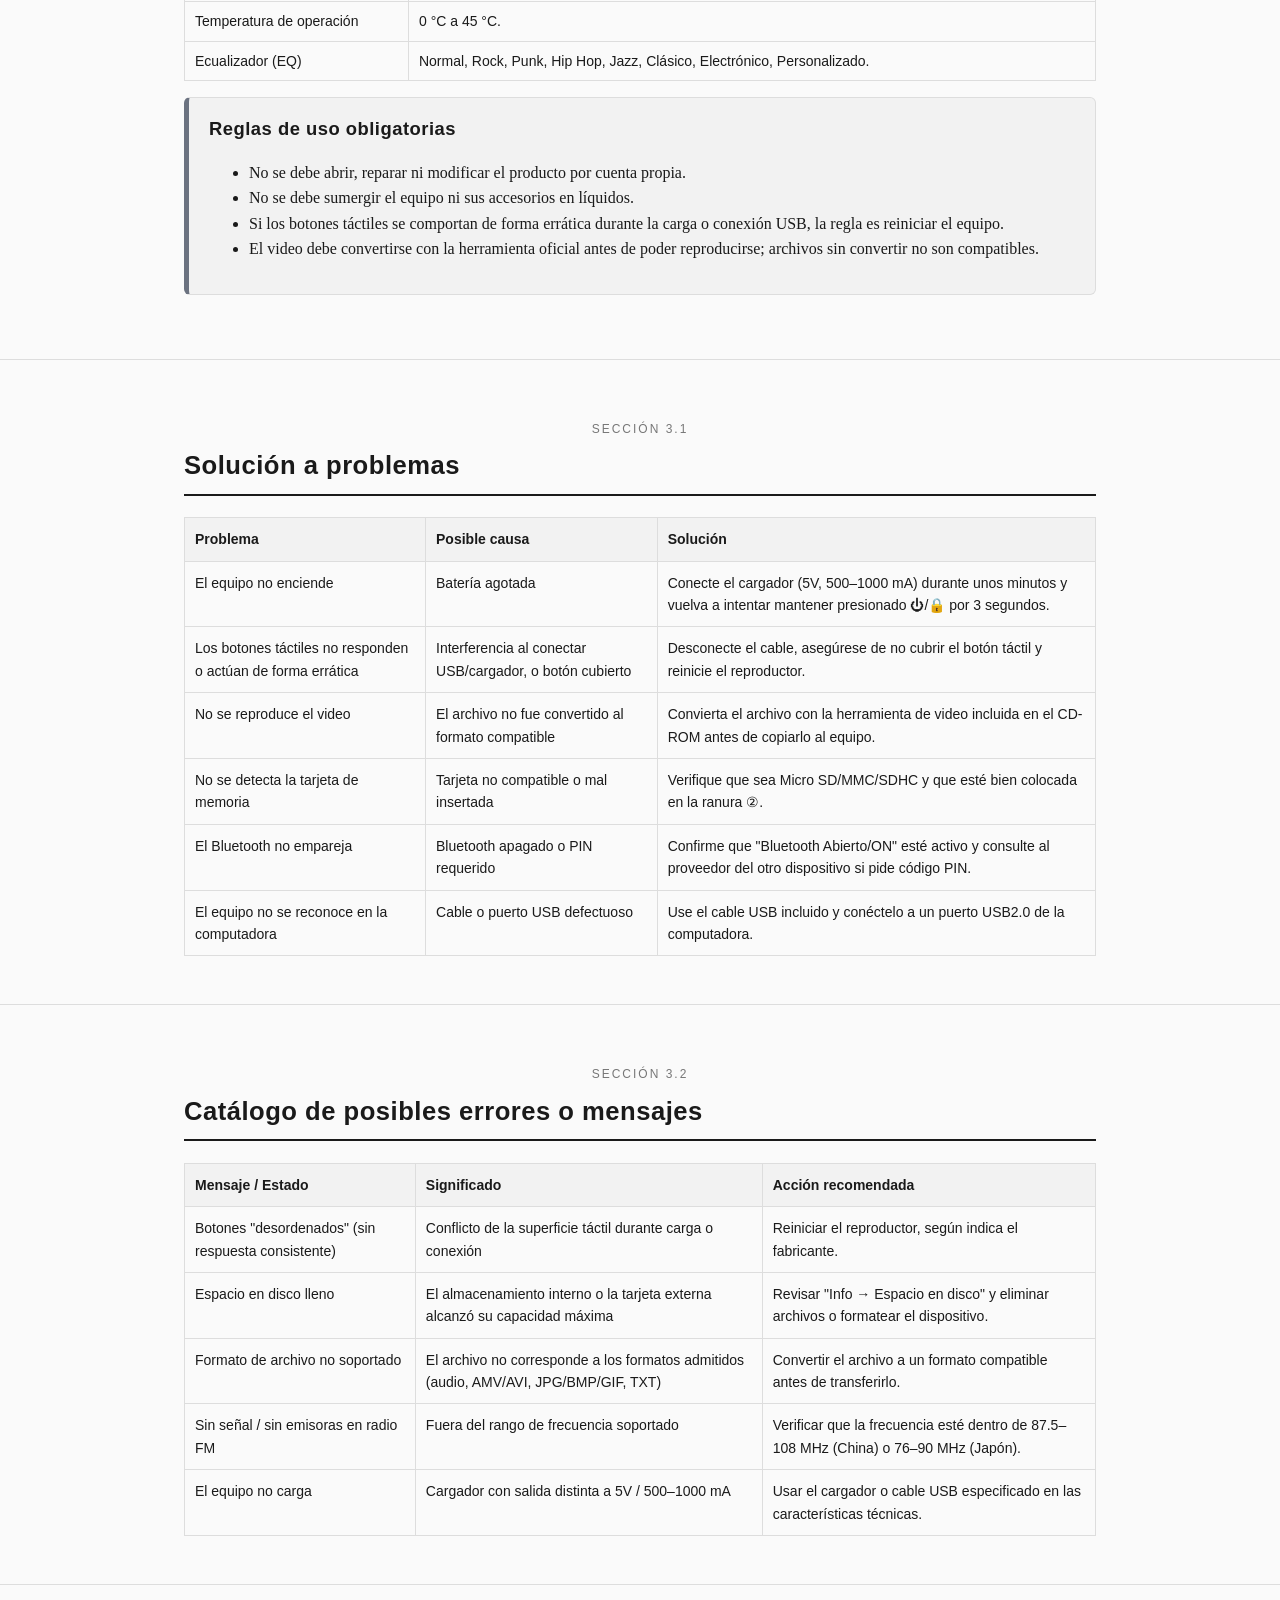
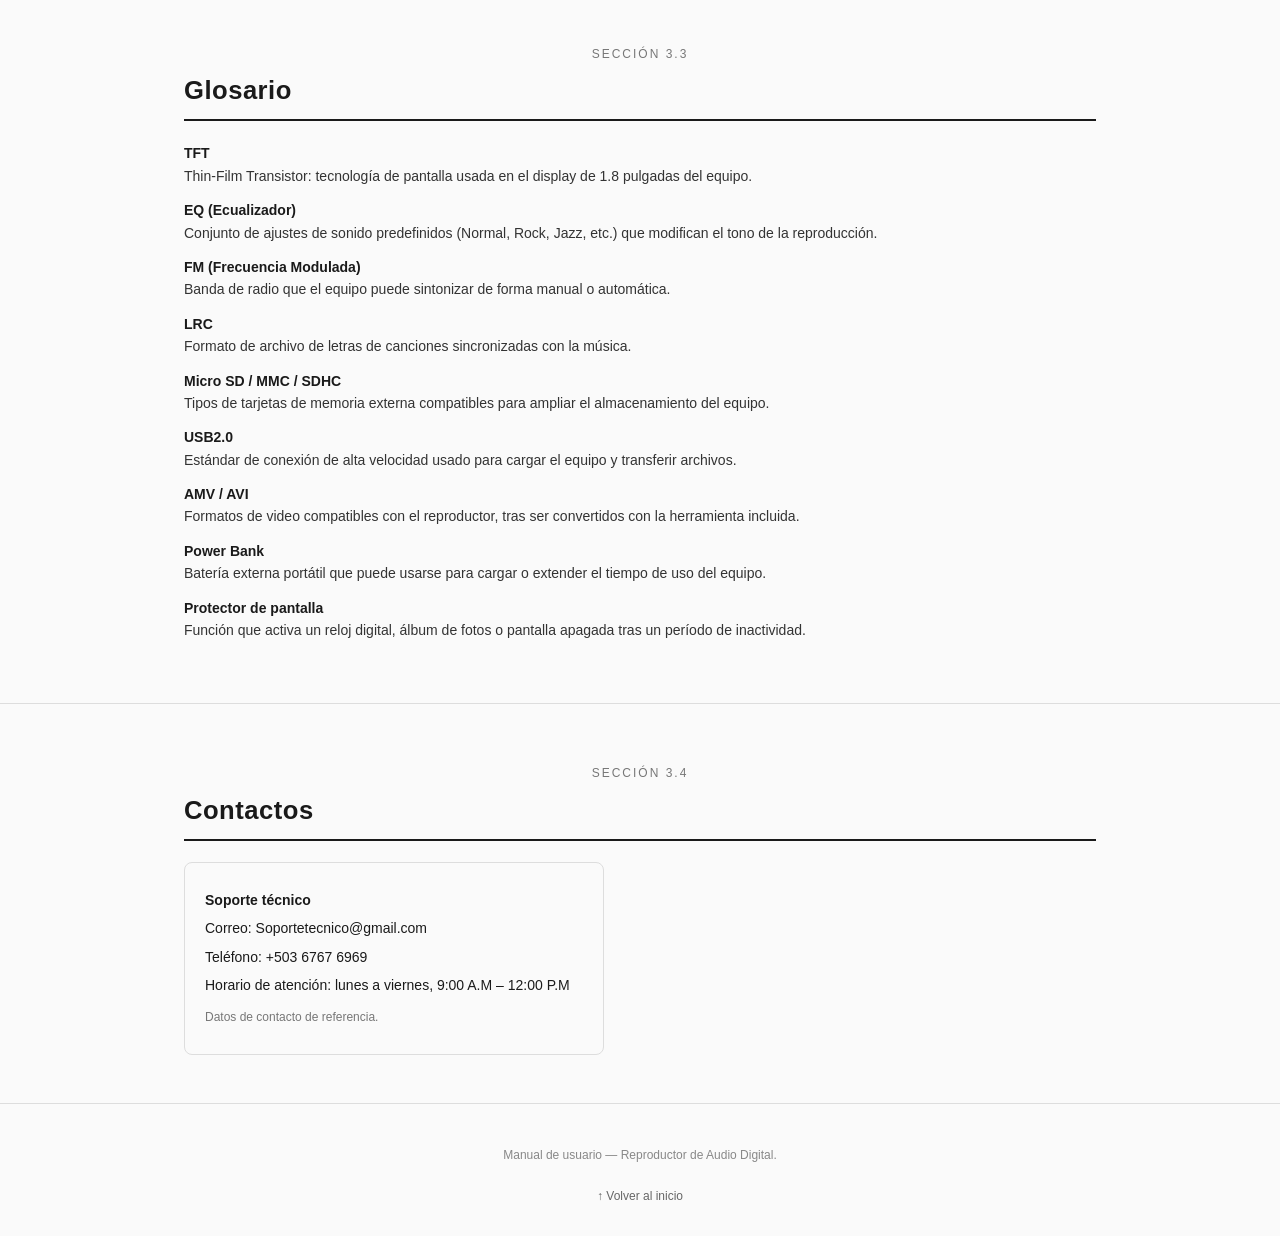
<file: manual.html>
<!DOCTYPE html>
<html lang="es">
<head>
<meta charset="UTF-8">
<meta name="viewport" content="width=device-width, initial-scale=1.0">
<title>Manual de Usuario · Reproductor de Audio Digital</title>
<link rel="stylesheet" href="manual.css">
</head>
<body>

<header class="top-nav">
  <div class="wrap">
    <nav aria-label="Navegación del manual">
      <ul>
        <li><a href="#portada">1.1 Portada</a></li>
        <li><a href="#indice">1.2 Índice</a></li>
        <li><a href="#introduccion">1.3 Introducción</a></li>
        <li><a href="#mapa-navegacion">2.1 Mapa de navegación</a></li>
        <li><a href="#guias">2.2 Guías paso a paso</a></li>
        <li><a href="#reglas">2.3 Reglas de negocio</a></li>
        <li><a href="#solucion-problemas">3.1 Soporte</a></li>
        <li><a href="#errores">3.2 Errores</a></li>
        <li><a href="#glosario">3.3 Glosario</a></li>
        <li><a href="#contacto">3.4 Contacto</a></li>
      </ul>
    </nav>
  </div>
</header>


<!-- 1. ENCABEZADO Y CONTEXTO                                      
<!-- ============================================================ -->

<!-- 1.1 Portada -->
<section id="portada">
  <div class="wrap">
    <p class="eyebrow">Manual de Usuario</p>
    <h1>Reproductor de MP3 mini portátil</h1>
    <p class="subtitulo">MP3 / MP4 · Pantalla TFT 1.8" · Radio FM · Bluetooth</p>

    <figure>
      <img src="portada.png">
      <figcaption>Modelo de referencia — pantalla 1.8" TFT, controles táctiles frontales</figcaption>
    </figure>

    <p class="meta">Por favor lea este manual detenidamente antes de usar el equipo.<br>
    Conserve este manual para futuras consultas.</p>
  </div>
</section>

<!-- 1.2 Tabla de contenido -->
<section id="indice">
  <div class="wrap">
    <p class="eyebrow">Sección 1.2</p>
    <h2>Tabla de contenido</h2>
    <ol class="indice-lista">
      <li>Encabezado y contexto
        <ul>
          <li><a href="#portada">1.1 Portada</a></li>
          <li><a href="#indice">1.2 Tabla de contenido</a></li>
          <li><a href="#introduccion">1.3 Introducción y prerrequisitos</a></li>
        </ul>
      </li>
      <li>Cuerpo operativo
        <ul>
          <li><a href="#mapa-navegacion">2.1 Mapa de navegación (botones y funciones)</a></li>
          <li><a href="#guias">2.2 Guías paso a paso</a></li>
          <li><a href="#reglas">2.3 Reglas de negocio (límites y parámetros)</a></li>
        </ul>
      </li>
      <li>Soporte y cierre
        <ul>
          <li><a href="#solucion-problemas">3.1 Solución a problemas</a></li>
          <li><a href="#errores">3.2 Catálogo de posibles errores o mensajes</a></li>
          <li><a href="#glosario">3.3 Glosario</a></li>
          <li><a href="#contacto">3.4 Contactos</a></li>
        </ul>
      </li>
    </ol>
  </div>
</section>

<!-- 1.3 Introduccion y prerequisitos -->
<section id="introduccion">
  <div class="wrap">
    <p class="eyebrow">Sección 1.3</p>
    <h2>Introducción y prerrequisitos</h2>

    <p>Gracias por adquirir este reproductor de audio digital (MP3). Este manual explica cómo
    configurarlo, operarlo día a día y resolver los problemas más comunes.</p>

    <div class="box warning">
      <h3>Precauciones antes de usar</h3>
      <ul>
        <li>No intente abrir, reparar o modificar el producto por su cuenta.</li>
        <li>No use el equipo en zonas donde esté prohibido el uso de dispositivos electrónicos.</li>
        <li>No introduzca el producto ni sus accesorios en la boca.</li>
        <li>No sumerja el producto en agua u otros líquidos.</li>
        <li>No deje caer el equipo ni sus accesorios.</li>
        <li>No exponga el equipo a luz o calor excesivos, para prolongar su vida útil.</li>
        <li>Cargue por completo la batería (litio integrada) antes de un período prolongado sin uso.</li>
        <li>Conecte y desconecte los cables de audífonos y USB con cuidado.</li>
      </ul>
    </div>

    <h3>Prerrequisitos para empezar</h3>
    <div class="prereq-grid">
      <div class="item"><strong>Cargador / USB</strong><br>Salida de 5V, 500–1000 mA, o un cable Micro USB a un puerto USB2.0.</div>
      <div class="item"><strong>Tarjeta Micro SD (opcional)</strong><br>Compatible con Micro SD / MMC / SDHC, para ampliar el almacenamiento.</div>
      <div class="item"><strong>Audífonos</strong><br>Con conector estándar, para escuchar música, radio FM o grabaciones.</div>
      <div class="item"><strong>Computadora</strong><br>Con puerto USB2.0, para cargar archivos de música, video, fotos o libros.</div>
      <div class="item"><strong>Herramienta de conversión de video</strong><br>Incluida en el CD-ROM del equipo, necesaria para convertir videos al formato compatible.</div>
    </div>
  </div>
</section>

<!-- ============================================================ -->
<!-- 2. CUERPO OPERATIVO                                           -->
<!-- ============================================================ -->

<!-- 2.1 Mapa de navegacion -->
<section id="mapa-navegacion">
  <div class="wrap">
    <p class="eyebrow">Sección 2.1</p>
    <h2>Mapa de navegación — apariencia y funciones de las teclas</h2>

    <div class="box note">
      <strong>Nota:</strong> no cubra el botón táctil al conectar el equipo a una computadora,
      cargarlo o encenderlo. Si los botones se comportan de forma errática, reinicie el reproductor.
    </div>

    <div class="keymap">
      <figure>
        <img src="apariencia.jpg">
        <figcaption>Vista lateral y frontal con numeración de controles</figcaption>
      </figure>

      <table class="keys">
        <thead><tr><th>#</th><th>Control</th></tr></thead>
        <tbody>
          <tr><td>①</td><td>Botón Encendido / Bloqueo (⏻ / 🔒)</td></tr>
          <tr><td>②</td><td>Ranura Micro SD</td></tr>
          <tr><td>③</td><td>Botón Regresar (⏎)</td></tr>
          <tr><td>④</td><td>Botón Anterior / Retroceder</td></tr>
          <tr><td>⑤</td><td>Botón Reproducir / Pausar / Confirmar</td></tr>
          <tr><td>⑥</td><td>Botón Menú / Confirmar</td></tr>
          <tr><td>⑦</td><td>Botón Volumen + (＋)</td></tr>
          <tr><td>⑧</td><td>Botón Siguiente / Adelantar</td></tr>
          <tr><td>⑨</td><td>Botón Volumen − (－)</td></tr>
          <tr><td>⑩</td><td>Entrada de audífonos</td></tr>
          <tr><td>⑪</td><td>Orificio para correa</td></tr>
          <tr><td>⑫</td><td>Puerto Micro USB</td></tr>
        </tbody>
      </table>
    </div>
  </div>
</section>

<!-- 2.2 Guias paso a paso -->
<section id="guias">
  <div class="wrap">
    <p class="eyebrow">Sección 2.2</p>
    <h2>Guías paso a paso</h2>

    <details class="guia" open>
      <summary>Encender y apagar el equipo</summary>
      <div class="contenido">
        <ol>
          <li>Para <strong>encender</strong>: mantenga presionado el botón ⏻/🔒 durante 3 segundos.</li>
          <li>Para <strong>apagar</strong>: mantenga presionado el mismo botón ⏻/🔒 durante 3 segundos.</li>
          <li>Para cargar la batería, conecte el cable Micro USB a un cargador con salida 5V, 500–1000 mA. El equipo puede grabar audio con normalidad mientras se carga.</li>
          <li>Puede usar un "power bank" para extender el tiempo de uso; presione el botón de Menú para salir del modo de conexión de carga.</li>
        </ol>
      </div>
    </details>

    <details class="guia">
      <summary>Reproducir música</summary>
      <div class="contenido">
        <figure><img src="musica.jpg"></figure>
        <ol>
          <li>Desde el menú principal, seleccione el icono de <strong>Música</strong>.</li>
          <li>Presione el botón Reproducir/Pausar (▶) para iniciar la reproducción; vuelva a presionarlo para pausar o reanudar.</li>
          <li>Ajuste el volumen con toques cortos en ＋ o －.</li>
          <li>Mantenga presionado el botón Siguiente o Anterior para avanzar o retroceder rápidamente dentro de la canción.</li>
          <li>Con toques cortos en Siguiente/Anterior cambia de pista.</li>
          <li>Para ajustar la configuración de reproducción (EQ, repetición, etc.): presione el botón de Menú, use ＋/－ para moverse entre opciones, confirme con el botón Reproducir y regrese con el botón Regresar.</li>
        </ol>
      </div>
    </details>

    <details class="guia">
      <summary>Usar la radio FM</summary>
      <div class="contenido">
        <ol>
          <li>Entre al modo Radio FM desde el menú principal.</li>
          <li>Presione el botón de Menú para acceder a la configuración: emisoras preestablecidas o sintonización manual/automática.</li>
          <li>Use ＋/－ para buscar la frecuencia deseada.</li>
          <li>Confirme con el botón Reproducir. La operación de escucha es igual a la de música.</li>
        </ol>
      </div>
    </details>

    <details class="guia">
      <summary>Conectar por Bluetooth</summary>
      <div class="contenido">
        <ol>
          <li>Seleccione el icono <strong>Bluetooth</strong> en el menú principal.</li>
          <li>Elija "Control de Bluetooth" y confirme "Bluetooth Abierto/ON".</li>
          <li>Seleccione "Buscar dispositivo" para localizar y emparejar el dispositivo deseado.</li>
          <li>Una vez conectado, el ícono de Bluetooth en la parte superior de la pantalla se pondrá azul.</li>
          <li>Algunos dispositivos pueden solicitar un código PIN; consulte al proveedor del dispositivo si es necesario.</li>
        </ol>
      </div>
    </details>

    <details class="guia">
      <summary>Grabar voz</summary>
      <div class="contenido">
        <ol>
          <li>Presione el botón Reproducir para entrar al modo de grabación de voz.</li>
          <li>Seleccione "Iniciar grabación" y confirme con el botón Reproducir.</li>
          <li>Puede revisar y ajustar otros parámetros de grabación disponibles antes o después de grabar.</li>
        </ol>
      </div>
    </details>

    <details class="guia">
      <summary>Herramientas: calendario, cronómetro, alarma y FM programado</summary>
      <div class="contenido">
        <ol>
          <li><strong>Calendario:</strong> toque corto en el botón de Menú para cambiar de campo; toque corto en Siguiente/Anterior para ajustar el valor.</li>
          <li><strong>Cronómetro:</strong> toque corto en Reproducir para iniciar el conteo; vuelva a tocar para pausar. Use Siguiente/Anterior para iniciar un segundo y tercer temporizador (hasta 5 en total). Toque el botón de Menú para detener y borrar, y Regresar para salir.</li>
          <li><strong>Alarma:</strong> configure encendido/apagado, hora, ciclo, música y volumen de la alarma.</li>
          <li><strong>FM programado:</strong> funciona como una alarma que reproduce radio FM. Configure encendido/apagado, hora de inicio y fin, ciclo, banda de FM, volumen y si desea grabar automáticamente.</li>
        </ol>
      </div>
    </details>

    <details class="guia">
      <summary>Configurar el sistema</summary>
      <div class="contenido">
        <ol>
          <li>Ingrese a "Configuración del sistema" desde el menú principal.</li>
          <li>Ajuste reproducción, sonido, apagado automático, pantalla (brillo, retroiluminación, protector), fecha y hora, idioma y presentación de diapositivas.</li>
          <li>Consulte "Info" para ver el modelo, versión de software/hardware y espacio disponible en disco.</li>
          <li>Use "Formatear dispositivo" para borrar el disco principal o la tarjeta externa.</li>
          <li>Use "Configuración de fábrica" para restaurar los valores originales.</li>
        </ol>
      </div>
    </details>
  </div>
</section>

<!-- 2.3 Reglas de negocio -->
<section id="reglas">
  <div class="wrap">
    <p class="eyebrow">Sección 2.3</p>
    <h2>Reglas de negocio — límites, parámetros y condiciones del sistema</h2>
    <p>Estas son las reglas y rangos que gobiernan el comportamiento del equipo. Respetarlas
    evita errores de uso y asegura el funcionamiento correcto de cada función.</p>

    <table class="reglas">
      <thead><tr><th>Parámetro</th><th>Regla / Rango permitido</th></tr></thead>
      <tbody>
        <tr><td>Apagado automático</td><td>Configurable de 1 a 99 minutos, en pasos de 1 minuto.</td></tr>
        <tr><td>Brillo de pantalla</td><td>Rango de 0 a 11 (valor por defecto: 5).</td></tr>
        <tr><td>Tiempo de retroiluminación</td><td>Opciones fijas: 10s, 20s, 30s o siempre encendida.</td></tr>
        <tr><td>Protector de pantalla</td><td>Ninguno, reloj digital, álbum de fotos o pantalla apagada.</td></tr>
        <tr><td>Cronómetro</td><td>Admite hasta 5 temporizadores simultáneos.</td></tr>
        <tr><td>Banda de radio FM</td><td>87.5–108 MHz (China) / 76–90 MHz (Japón).</td></tr>
        <tr><td>Carga de batería</td><td>Requiere cargador de salida 5V, 500–1000 mA. Se puede grabar audio mientras se carga.</td></tr>
        <tr><td>Formato de música</td><td>Todos los formatos de audio comunes; tasa de bits de 16 Kbps a 320 Kbps.</td></tr>
        <tr><td>Formato de video</td><td>AMV/AVI, resolución 160×128 píxeles (requiere conversión previa).</td></tr>
        <tr><td>Formato de imagen</td><td>JPG, BMP, GIF.</td></tr>
        <tr><td>Formato de texto (e-book)</td><td>TXT.</td></tr>
        <tr><td>Formato de letras</td><td>LRC.</td></tr>
        <tr><td>Almacenamiento externo</td><td>Tarjeta Micro SD / MMC / SDHC.</td></tr>
        <tr><td>Temperatura de operación</td><td>0 °C a 45 °C.</td></tr>
        <tr><td>Ecualizador (EQ)</td><td>Normal, Rock, Punk, Hip Hop, Jazz, Clásico, Electrónico, Personalizado.</td></tr>
      </tbody>
    </table>


    <div class="box rule">
      <h3>Reglas de uso obligatorias</h3>
      <ul>
        <li>No se debe abrir, reparar ni modificar el producto por cuenta propia.</li>
        <li>No se debe sumergir el equipo ni sus accesorios en líquidos.</li>
        <li>Si los botones táctiles se comportan de forma errática durante la carga o conexión USB, la regla es reiniciar el equipo.</li>
        <li>El video debe convertirse con la herramienta oficial antes de poder reproducirse; archivos sin convertir no son compatibles.</li>
      </ul>
    </div>
  </div>
</section>

<!-- ============================================================ -->
<!-- 3. SOPORTE Y CIERRE                                           -->
<!-- ============================================================ -->

<!-- 3.1 Solucion a problemas -->
<section id="solucion-problemas">
  <div class="wrap">
    <p class="eyebrow">Sección 3.1</p>
    <h2>Solución a problemas</h2>

    <table class="problemas">
      <thead><tr><th>Problema</th><th>Posible causa</th><th>Solución</th></tr></thead>
      <tbody>
        <tr>
          <td>El equipo no enciende</td>
          <td>Batería agotada</td>
          <td>Conecte el cargador (5V, 500–1000 mA) durante unos minutos y vuelva a intentar mantener presionado ⏻/🔒 por 3 segundos.</td>
        </tr>
        <tr>
          <td>Los botones táctiles no responden o actúan de forma errática</td>
          <td>Interferencia al conectar USB/cargador, o botón cubierto</td>
          <td>Desconecte el cable, asegúrese de no cubrir el botón táctil y reinicie el reproductor.</td>
        </tr>
        <tr>
          <td>No se reproduce el video</td>
          <td>El archivo no fue convertido al formato compatible</td>
          <td>Convierta el archivo con la herramienta de video incluida en el CD-ROM antes de copiarlo al equipo.</td>
        </tr>
        <tr>
          <td>No se detecta la tarjeta de memoria</td>
          <td>Tarjeta no compatible o mal insertada</td>
          <td>Verifique que sea Micro SD/MMC/SDHC y que esté bien colocada en la ranura ②.</td>
        </tr>
        <tr>
          <td>El Bluetooth no empareja</td>
          <td>Bluetooth apagado o PIN requerido</td>
          <td>Confirme que "Bluetooth Abierto/ON" esté activo y consulte al proveedor del otro dispositivo si pide código PIN.</td>
        </tr>
        <tr>
          <td>El equipo no se reconoce en la computadora</td>
          <td>Cable o puerto USB defectuoso</td>
          <td>Use el cable USB incluido y conéctelo a un puerto USB2.0 de la computadora.</td>
        </tr>
      </tbody>
    </table>
  </div>
</section>

<!-- 3.2 Catalogo de errores -->
<section id="errores">
  <div class="wrap">
    <p class="eyebrow">Sección 3.2</p>
    <h2>Catálogo de posibles errores o mensajes</h2>

    <table class="problemas">
      <thead><tr><th>Mensaje / Estado</th><th>Significado</th><th>Acción recomendada</th></tr></thead>
      <tbody>
        <tr>
          <td>Botones "desordenados" (sin respuesta consistente)</td>
          <td>Conflicto de la superficie táctil durante carga o conexión</td>
          <td>Reiniciar el reproductor, según indica el fabricante.</td>
        </tr>
        <tr>
          <td>Espacio en disco lleno</td>
          <td>El almacenamiento interno o la tarjeta externa alcanzó su capacidad máxima</td>
          <td>Revisar "Info → Espacio en disco" y eliminar archivos o formatear el dispositivo.</td>
        </tr>
        <tr>
          <td>Formato de archivo no soportado</td>
          <td>El archivo no corresponde a los formatos admitidos (audio, AMV/AVI, JPG/BMP/GIF, TXT)</td>
          <td>Convertir el archivo a un formato compatible antes de transferirlo.</td>
        </tr>
        <tr>
          <td>Sin señal / sin emisoras en radio FM</td>
          <td>Fuera del rango de frecuencia soportado</td>
          <td>Verificar que la frecuencia esté dentro de 87.5–108 MHz (China) o 76–90 MHz (Japón).</td>
        </tr>
        <tr>
          <td>El equipo no carga</td>
          <td>Cargador con salida distinta a 5V / 500–1000 mA</td>
          <td>Usar el cargador o cable USB especificado en las características técnicas.</td>
        </tr>
      </tbody>
    </table>
  </div>
</section>

<!-- 3.3 Glosario -->
<section id="glosario">
  <div class="wrap">
    <p class="eyebrow">Sección 3.3</p>
    <h2>Glosario</h2>

    <dl class="glosario">
      <dt>TFT</dt>
      <dd>Thin-Film Transistor: tecnología de pantalla usada en el display de 1.8 pulgadas del equipo.</dd>

      <dt>EQ (Ecualizador)</dt>
      <dd>Conjunto de ajustes de sonido predefinidos (Normal, Rock, Jazz, etc.) que modifican el tono de la reproducción.</dd>

      <dt>FM (Frecuencia Modulada)</dt>
      <dd>Banda de radio que el equipo puede sintonizar de forma manual o automática.</dd>

      <dt>LRC</dt>
      <dd>Formato de archivo de letras de canciones sincronizadas con la música.</dd>

      <dt>Micro SD / MMC / SDHC</dt>
      <dd>Tipos de tarjetas de memoria externa compatibles para ampliar el almacenamiento del equipo.</dd>

      <dt>USB2.0</dt>
      <dd>Estándar de conexión de alta velocidad usado para cargar el equipo y transferir archivos.</dd>

      <dt>AMV / AVI</dt>
      <dd>Formatos de video compatibles con el reproductor, tras ser convertidos con la herramienta incluida.</dd>

      <dt>Power Bank</dt>
      <dd>Batería externa portátil que puede usarse para cargar o extender el tiempo de uso del equipo.</dd>

      <dt>Protector de pantalla</dt>
      <dd>Función que activa un reloj digital, álbum de fotos o pantalla apagada tras un período de inactividad.</dd>
    </dl>
  </div>
</section>

<!-- 3.4 Contacto -->
<section id="contacto">
  <div class="wrap">
    <p class="eyebrow">Sección 3.4</p>
    <h2>Contactos</h2>

    <div class="contacto-card">
      <p><strong>Soporte técnico</strong></p>
      <p>Correo: Soportetecnico@gmail.com</p>
      <p>Teléfono: +503 6767 6969</p>
      <p>Horario de atención: lunes a viernes, 9:00 A.M – 12:00 P.M</p>
      <p style="margin-top:12px; font-size:12px; color:#777;">
        Datos de contacto de referencia.
      </p>
    </div>
  </div>
</section>

<footer class="final">
  <div class="wrap">
    <p>Manual de usuario — Reproductor de Audio Digital.</p>
    <a class="volver" href="#portada">↑ Volver al inicio</a>
  </div>
</footer>

</body>
</html>
</file>
<file: manual.css>
/* ==============================================================
   manual.css
   Hoja de estilos del Manual de Usuario · Reproductor de Audio Digital
   ============================================================== */

:root{
  --bg:#fafafa; --ink:#1a1a1a; --line:#ddd; --accent:#2b2b2b; --soft:#f2f2f2;
}
*{box-sizing:border-box;}
body{font-family: Georgia, 'Times New Roman', serif; background:var(--bg); color:var(--ink); margin:0; line-height:1.6;}
.wrap{max-width:960px; margin:0 auto; padding:0 24px;}
header.top-nav{background:var(--accent); color:#fff; padding:10px 0; position:sticky; top:0; z-index:10;}
header.top-nav nav ul{display:flex; flex-wrap:wrap; gap:16px; list-style:none; margin:0; padding:0; font-family: Arial, sans-serif; font-size:13px;}
header.top-nav a{color:#fff; text-decoration:none;}
header.top-nav a:hover{text-decoration:underline;}

section{padding:48px 0; border-bottom:1px solid var(--line);}
h1,h2,h3{font-family: Arial, Helvetica, sans-serif; letter-spacing:0.5px;}
h1{font-size:2.2em; text-align:center;}
h2{font-size:1.6em; border-bottom:2px solid var(--ink); padding-bottom:8px; margin-top:0;}
h3{font-size:1.15em; margin-bottom:4px;}
.eyebrow{font-family: Arial, sans-serif; font-size:12px; letter-spacing:2px; text-transform:uppercase; color:#777; text-align:center; margin-bottom:6px;}
figure{margin:20px 0; text-align:center;}
figure img{max-width:280px; width:100%; border:1px solid var(--line); border-radius:4px;}
figcaption{font-family: Arial, sans-serif; font-size:12px; color:#666; margin-top:6px;}

/* Portada */
#portada{text-align:center; padding-top:60px;}
#portada .subtitulo{font-family: Arial, sans-serif; font-size:1.1em; color:#555; margin-top:-6px;}
#portada .meta{font-family: Arial, sans-serif; font-size:13px; color:#888; margin-top:40px;}
#portada figure img{max-width:220px;}

/* Indice */
.indice-lista{list-style:none; padding:0; font-family: Arial, sans-serif;}
.indice-lista > li{margin-bottom:10px; font-weight:bold;}
.indice-lista ul{list-style:none; padding-left:20px; font-weight:normal; margin-top:6px;}
.indice-lista a{color:var(--ink); text-decoration:none; border-bottom:1px dotted #999;}
.indice-lista a:hover{color:#000; border-bottom-color:#000;}

/* Cajas de aviso */
.box{border:1px solid var(--line); background:var(--soft); border-radius:6px; padding:16px 20px; margin:16px 0;}
.box h3{margin-top:0;}
.box.warning{border-left:5px solid #b33;}
.box.note{border-left:5px solid #2b6cb0;}
.box.rule{border-left:5px solid #6b7280;}

/* Prerequisitos */
.prereq-grid{display:grid; grid-template-columns:repeat(auto-fit,minmax(200px,1fr)); gap:16px; font-family: Arial, sans-serif; font-size:14px;}
.prereq-grid .item{border:1px solid var(--line); border-radius:6px; padding:12px;}

/* Mapa de navegacion */
.keymap{display:grid; grid-template-columns: 1fr 1.2fr; gap:24px; align-items:start;}
table.keys{width:100%; border-collapse:collapse; font-family: Arial, sans-serif; font-size:14px;}
table.keys th, table.keys td{border:1px solid var(--line); padding:8px 10px; text-align:left;}
table.keys th{background:var(--soft);}

/* Guias paso a paso */
.guia{border:1px solid var(--line); border-radius:8px; margin-bottom:22px; overflow:hidden;}
.guia > summary{cursor:pointer; padding:14px 18px; background:var(--soft); font-family: Arial, sans-serif; font-weight:bold; list-style:none;}
.guia > summary::-webkit-details-marker{display:none;}
.guia > summary::before{content:"? "; }
.guia[open] > summary::before{content:"? "; }
.guia .contenido{padding:16px 20px;}
.guia ol{padding-left:20px;}
.guia li{margin-bottom:6px;}

/* Reglas de negocio */
table.reglas{width:100%; border-collapse:collapse; font-family: Arial, sans-serif; font-size:14px; margin-top:12px;}
table.reglas th, table.reglas td{border:1px solid var(--line); padding:8px 10px; text-align:left; vertical-align:top;}
table.reglas th{background:var(--soft);}

/* Soporte */
table.problemas{width:100%; border-collapse:collapse; font-family: Arial, sans-serif; font-size:14px;}

table.problemas th, table.problemas td{border:1px solid var(--line); padding:10px; text-align:left; vertical-align:top;}
table.problemas th{background:var(--soft);}

dl.glosario{font-family: Arial, sans-serif; font-size:14px;}
dl.glosario dt{font-weight:bold; margin-top:12px;}
dl.glosario dd{margin-left:0; color:#333;}

.contacto-card{font-family: Arial, sans-serif; font-size:14px; border:1px solid var(--line); border-radius:8px; padding:20px; max-width:420px;}
.contacto-card p{margin:6px 0;}

footer.final{text-align:center; font-family: Arial, sans-serif; font-size:12px; color:#888; padding:30px 0;}

a.volver{display:inline-block; margin-top:10px; font-family:Arial, sans-serif; font-size:12px; color:#666; text-decoration:none;}
</file>
